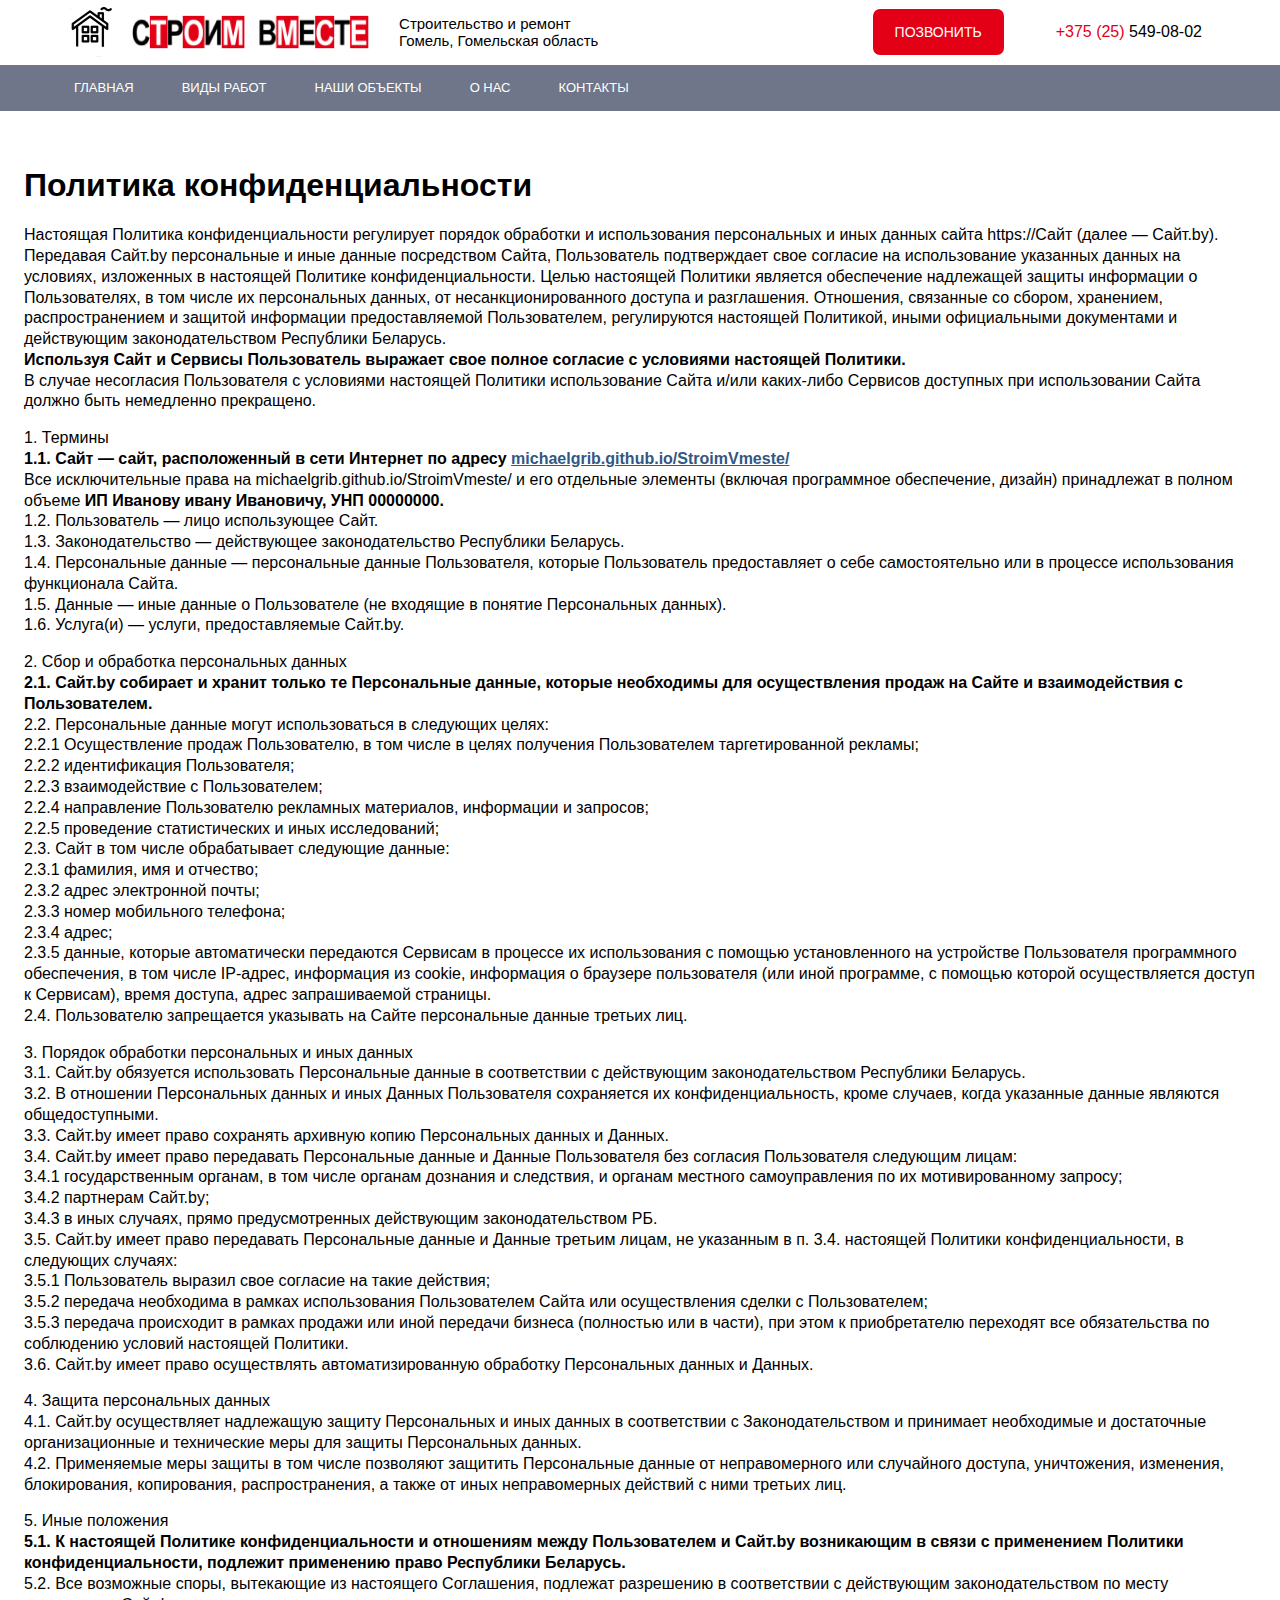
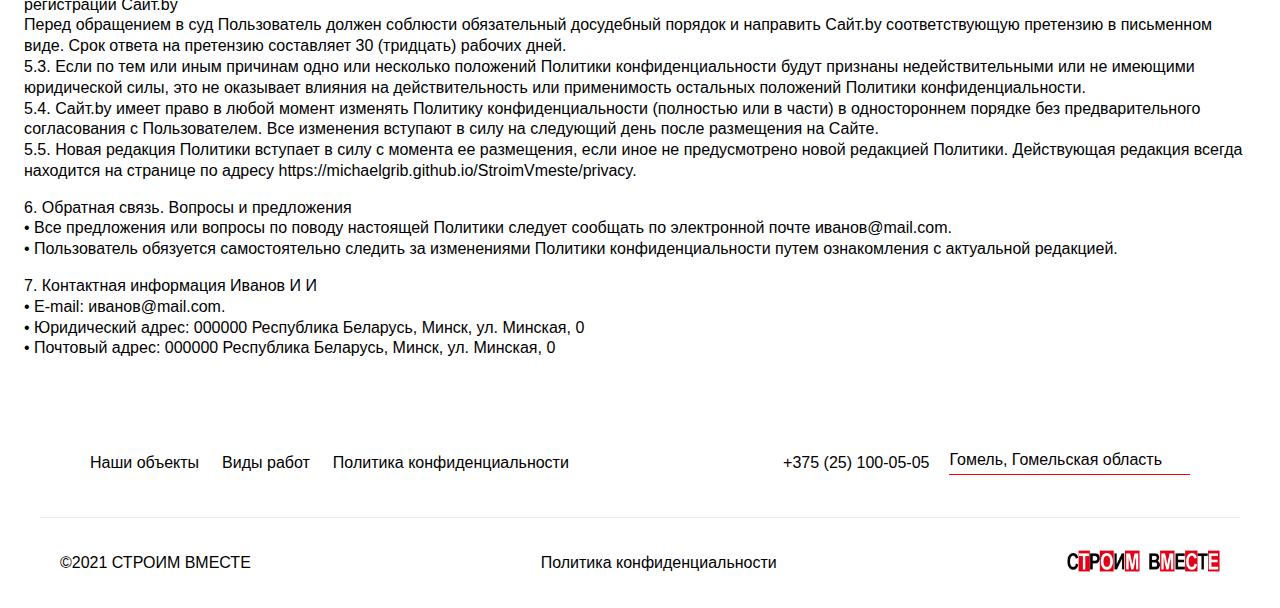
<file: privacy.html>
<!DOCTYPE html>
<html lang="ru">
    <head>
        <meta charset="UTF-8">
        <meta http-equiv="X-UA-Compatible" content="IE=edge">
        <meta name="viewport" content="width=device-width, initial-scale=1.0">
        <title>Отделочные работы</title>
        <link rel="shortcut icon" href="favicon.png" type="image/x-icon">
        <link rel="stylesheet" href="normalize.css">
        <link rel="stylesheet" href="./modules/glide.core.min.css">
        <link rel="stylesheet" href="./modules/splide.min.css">
        <link rel="stylesheet" href="./style.css">
    </head>
    <body>
        <div class="mnav__container" id="mobilemenu" style="display: none;">
            <img src="./images/cross.svg" class="mnav__exit" id="exit_mobile" />
            <div class="mnav__list">
                <a href="./index.html" class="mnav__link">Главная</a>
                <a href="./service.html" class="mnav__link">Виды работ</a>
                <a href="./objects.html" class="mnav__link">Наши объекты </a>
                <a href="./index.html#service" class="mnav__link">О нас</a>
                <a href="./index.html#contacts" class="mnav__link">Контакты</a>
            </div>
        </div>
        <div class="tnav__back">
            <div class="tnav__container">
                <div class="tnav__mobile" id="open_mobile"></div>
                <div class="tnav__left">
                    <img class="tnav__iconlogo" src="./images/iconlogo.svg" alt="" srcset="">
                    <img src="./images/textlogo.png" alt="" class="tnav__textlogo">
                    <p class="tnav__desription">Строительство и ремонт<br/>Гомель, Гомельская область</p>
                </div>
                <div class="tnav__right">
                    <a href="tel:+375 (25) 918-08-64" class="tnav__btn">Позвонить</a>
                    <img src="./images/call.png" alt="" class="tnav__callicon">
                    <a class="tnav__tel" href="" ><span class="tnav__telcode">+375 (25) </span>549-08-02</a>
                </div>
                
            </div>
        </div>
        <div class="bnav__back">
            <div class="bnav__container">
                <a href="./index.html" class="bnav__link">Главная</a>
                <a href="./service.html" class="bnav__link">Виды работ</a>
                <a href="./objects.html" class="bnav__link">Наши объекты</a>
                <a href="./index.html#service" class="bnav__link">О нас</a>
                <a href="./index.html#contacts" class="bnav__link">Контакты</a>
            </div>
        </div>

                <!-- sections -->
                    <div class="privacy__container">

                        <h1>Политика конфиденциальности</h1>
                        <p>
                            Настоящая Политика конфиденциальности регулирует порядок обработки и использования персональных и иных данных сайта https://Сайт (далее — Сайт.by).
                            
                            Передавая Сайт.by персональные и иные данные посредством Сайта, Пользователь подтверждает свое согласие на использование указанных данных на условиях, изложенных в настоящей Политике конфиденциальности.
                            
                            Целью настоящей Политики является обеспечение надлежащей защиты информации о Пользователях, в том числе их персональных данных, от несанкционированного доступа и разглашения.
                            
                            Отношения, связанные со сбором, хранением, распространением и защитой информации предоставляемой Пользователем, регулируются настоящей Политикой, иными официальными документами и действующим законодательством Республики Беларусь.
                            
                            <br/><b>Используя Сайт и Сервисы Пользователь выражает свое полное согласие с условиями настоящей Политики.</b> <br/>
                            
                            В случае несогласия Пользователя с условиями настоящей Политики использование Сайта и/или каких-либо Сервисов доступных при использовании Сайта должно быть немедленно прекращено.
                        </p>
                            
                        <p>
                            1. Термины<br/>
                            
                        <b>1.1. Сайт — сайт, расположенный в сети Интернет по адресу <a href="https://michaelgrib.github.io/StroimVmeste/">michaelgrib.github.io/StroimVmeste/</a></b> <br/>
                            
                        Все исключительные права на michaelgrib.github.io/StroimVmeste/ и его отдельные элементы
                            
                        (включая программное обеспечение, дизайн) принадлежат в полном объеме <b>ИП Иванову ивану Ивановичу, УНП 00000000.</b> <br>
                            
                        1.2. Пользователь — лицо использующее Сайт. <br>
                            
                        1.3. Законодательство — действующее законодательство Республики Беларусь. <br>
                            
                        1.4. Персональные данные — персональные данные Пользователя, которые Пользователь предоставляет о себе самостоятельно или в процессе использования функционала Сайта. <br>
                            
                        1.5. Данные — иные данные о Пользователе (не входящие в понятие Персональных данных). <br>
                            
                        1.6. Услуга(и) — услуги, предоставляемые Сайт.by. <br>
                        </p>
                            
                        <p>
                        2. Сбор и обработка персональных данных <br>
                            
                        <b>2.1. Сайт.by собирает и хранит только те Персональные данные, которые необходимы для осуществления продаж на Сайте и взаимодействия с Пользователем.</b> <br>
                            
                        2.2. Персональные данные могут использоваться в следующих целях: <br>
                            
                        2.2.1 Осуществление продаж Пользователю, в том числе в целях получения Пользователем таргетированной рекламы; <br>
                            
                        2.2.2 идентификация Пользователя; <br>
                            
                        2.2.3 взаимодействие с Пользователем; <br>
                            
                        2.2.4 направление Пользователю рекламных материалов, информации и запросов; <br>
                            
                        2.2.5 проведение статистических и иных исследований; <br>
                            
                        2.3. Сайт в том числе обрабатывает следующие данные: <br>
                            
                        2.3.1 фамилия, имя и отчество; <br>
                            
                        2.3.2 адрес электронной почты; <br>
                            
                        2.3.3 номер мобильного телефона; <br>
                            
                        2.3.4 адрес; <br>
                            
                        2.3.5 данные, которые автоматически передаются Сервисам в процессе их использования с помощью установленного на устройстве Пользователя программного обеспечения, в том числе IP-адрес, информация из cookie, информация о браузере пользователя (или иной программе, с помощью которой осуществляется доступ к Сервисам), время доступа, адрес запрашиваемой страницы. <br>
                            
                        2.4. Пользователю запрещается указывать на Сайте персональные данные третьих лиц. <br>
                        </p>
                            
                        <p>
                            3. Порядок обработки персональных и иных данных <br>
                            
                        3.1. Сайт.by обязуется использовать Персональные данные в соответствии с действующим законодательством Республики Беларусь. <br>
                            
                        3.2. В отношении Персональных данных и иных Данных Пользователя сохраняется их конфиденциальность, кроме случаев, когда указанные данные являются общедоступными. <br>
                            
                        3.3. Сайт.by имеет право сохранять архивную копию Персональных данных и Данных. <br>
                            
                        3.4. Сайт.by имеет право передавать Персональные данные и Данные Пользователя без согласия Пользователя следующим лицам: <br>
                            
                        3.4.1 государственным органам, в том числе органам дознания и следствия, и органам местного самоуправления по их мотивированному запросу; <br>
                            
                        3.4.2 партнерам Сайт.by; <br>
                            
                        3.4.3 в иных случаях, прямо предусмотренных действующим законодательством РБ. <br>
                            
                        3.5. Сайт.by имеет право передавать Персональные данные и Данные третьим лицам, не указанным в п. 3.4. настоящей Политики конфиденциальности, в следующих случаях: <br>
                            
                        3.5.1 Пользователь выразил свое согласие на такие действия; <br>
                            
                        3.5.2 передача необходима в рамках использования Пользователем Сайта или осуществления сделки с Пользователем; <br>
                            
                        3.5.3 передача происходит в рамках продажи или иной передачи бизнеса (полностью или в части), при этом к приобретателю переходят все обязательства по соблюдению условий настоящей Политики. <br>
                            
                        3.6. Сайт.by имеет право осуществлять автоматизированную обработку Персональных данных и Данных. <br>
                            
                        </p>
                            
                        <p>
                            4. Защита персональных данных <br>
                            
                        4.1. Сайт.by осуществляет надлежащую защиту Персональных и иных данных в соответствии с Законодательством и принимает необходимые и достаточные организационные и технические меры для защиты Персональных данных. <br>
                            
                        4.2. Применяемые меры защиты в том числе позволяют защитить Персональные данные от неправомерного или случайного доступа, уничтожения, изменения, блокирования, копирования, распространения, а также от иных неправомерных действий с ними третьих лиц. <br>
                        </p>

                        <p>
                            5. Иные положения <br>
                            
                        <b>5.1. К настоящей Политике конфиденциальности и отношениям между Пользователем и Сайт.by возникающим в связи с применением Политики конфиденциальности, подлежит применению право Республики Беларусь.</b> <br>
                            
                        5.2. Все возможные споры, вытекающие из настоящего Соглашения, подлежат разрешению в соответствии с действующим законодательством по месту регистрации Сайт.by <br>
                            
                        Перед обращением в суд Пользователь должен соблюсти обязательный досудебный порядок и направить Сайт.by соответствующую претензию в письменном виде. Срок ответа на претензию составляет 30 (тридцать) рабочих дней. <br>
                            
                        5.3. Если по тем или иным причинам одно или несколько положений Политики конфиденциальности будут признаны недействительными или не имеющими юридической силы, это не оказывает влияния на действительность или применимость остальных положений Политики конфиденциальности. <br>
                            
                        5.4. Сайт.by имеет право в любой момент изменять Политику конфиденциальности (полностью или в части) в одностороннем порядке без предварительного согласования с Пользователем. Все изменения вступают в силу на следующий день после размещения на Сайте. <br>
                            
                        5.5. Новая редакция Политики вступает в силу с момента ее размещения, если иное не предусмотрено новой редакцией Политики. Действующая редакция всегда находится на странице по адресу https://michaelgrib.github.io/StroimVmeste/privacy. <br>
                        </p>
                            
                        <p>
                            6. Обратная связь. Вопросы и предложения <br>
                            
                            •  Все предложения или вопросы по поводу настоящей Политики следует сообщать по электронной почте иванов@mail.com. <br>
                            
                            •  Пользователь обязуется самостоятельно следить за изменениями Политики конфиденциальности путем ознакомления с актуальной редакцией. <br>
                        </p>
                            
                        <p>
                            7. Контактная информация Иванов И И <br>
                            
                            •  E-mail: иванов@mail.com. <br>
                            
                            •  Юридический адрес: 000000 Республика Беларусь, Минск, ул. Минская, 0 <br>
                            
                            •  Почтовый адрес: 000000 Республика Беларусь, Минск, ул. Минская, 0 <br>
                        </p>

                    </div>
                <!-- sections -->

        <div class="tfooter__container">
            <div class="tfooter__left">
                <a href="./objects.html" class="tfooter__a">Наши объекты</a>
                <a href="./service.html" class="tfooter__a">Виды работ</a>
                <a href="./privacy.html" class="tfooter__a">Политика конфиденциальности</a>
            </div>
            <div class="tfooter__right">
                <p class="tfooter__tel">+375 (25) 100-05-05</p>
                <p class="tfooter__address">Гомель, Гомельская область</p>
            </div>
        </div>
        <div class="bfooter__container">
            <p class="bfooter__copy">©2021 СТРОИМ ВМЕСТЕ</p>
            <a href="./privacy.html" class="bfooter__link">Политика конфиденциальности</a>
            <a href="./index.html" class="bfoooter__totop"><img src="./images/textlogo.png" alt="" class="bfooter__img"></a>
        </div>
        <script src="./modules/splide.min.js"></script>
        <script src="./modules/glide.min.js"></script>
        <script src="./main.js"></script>
        <script src="./script.js"></script>
    </body>
</html>
</file>
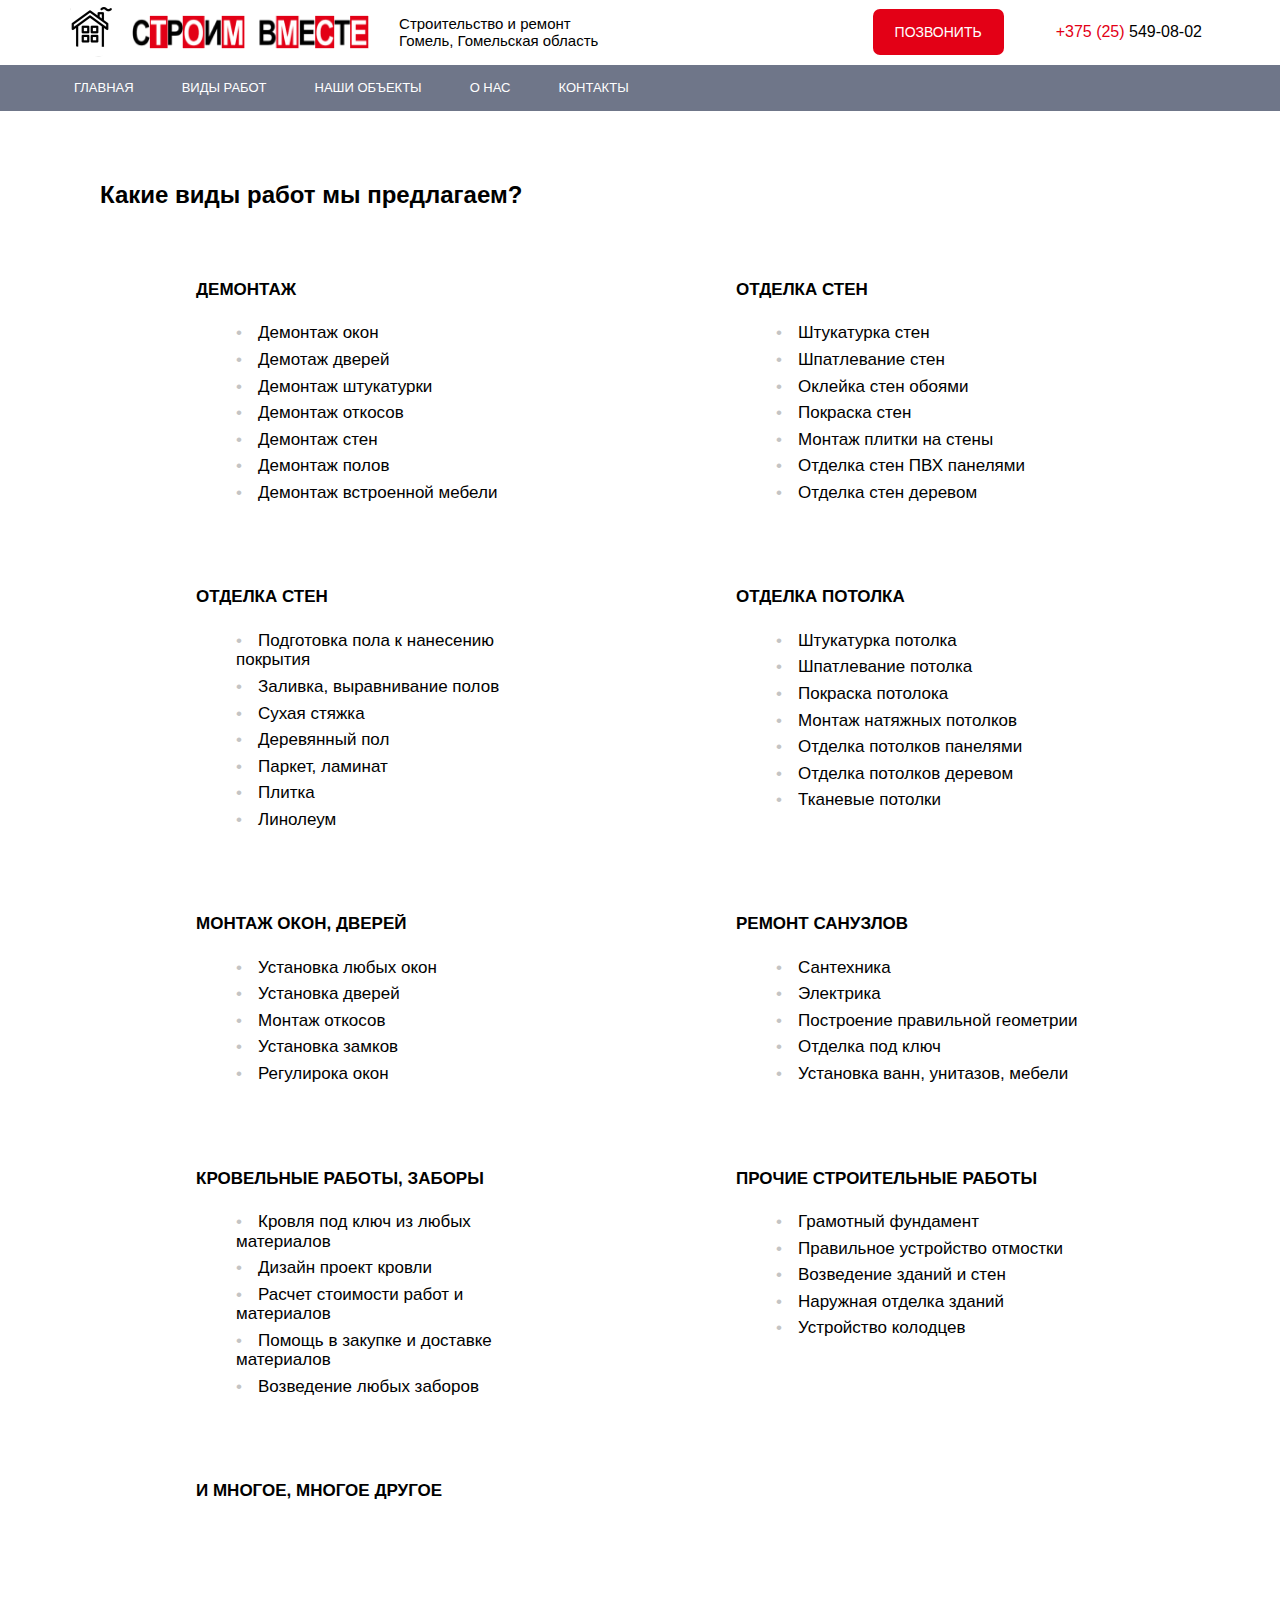
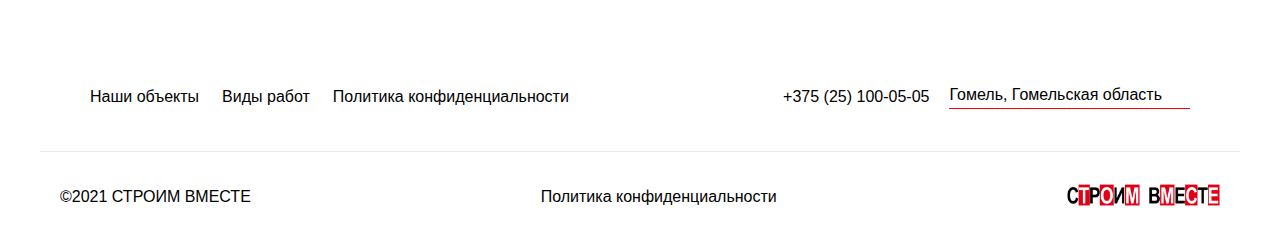
<file: service.html>
<!DOCTYPE html>
<html lang="ru">
    <head>
        <meta charset="UTF-8">
        <meta http-equiv="X-UA-Compatible" content="IE=edge">
        <meta name="viewport" content="width=device-width, initial-scale=1.0">
        <title>Отделочные работы</title>
        <link rel="shortcut icon" href="favicon.png" type="image/x-icon">
        <link rel="stylesheet" href="normalize.css">
        <link rel="stylesheet" href="./modules/glide.core.min.css">
        <link rel="stylesheet" href="./modules/splide.min.css">
        <link rel="stylesheet" href="./style.css">
    </head>
    <body>
        <div class="mnav__container" id="mobilemenu" style="display: none;">
            <img src="./images/cross.svg" class="mnav__exit" id="exit_mobile" />
            <div class="mnav__list">
                <a href="./index.html" class="mnav__link">Главная</a>
                <a href="./service.html" class="mnav__link">Виды работ</a>
                <a href="./objects.html" class="mnav__link">Наши объекты </a>
                <a href="./index.html#service" class="mnav__link">О нас</a>
                <a href="./index.html#contacts" class="mnav__link">Контакты</a>
            </div>
        </div>
        <div class="tnav__back">
            <div class="tnav__container">
                <div class="tnav__mobile" id="open_mobile"></div>
                <div class="tnav__left">
                    <img class="tnav__iconlogo" src="./images/iconlogo.svg" alt="" srcset="">
                    <img src="./images/textlogo.png" alt="" class="tnav__textlogo">
                    <p class="tnav__desription">Строительство и ремонт<br/>Гомель, Гомельская область</p>
                </div>
                <div class="tnav__right">
                    <a href="tel:+375 (25) 918-08-64" class="tnav__btn">Позвонить</a>
                    <img src="./images/call.png" alt="" class="tnav__callicon">
                    <a class="tnav__tel" href="" ><span class="tnav__telcode">+375 (25) </span>549-08-02</a>
                </div>
                
            </div>
        </div>
        <div class="bnav__back">
            <div class="bnav__container">
                <a href="./index.html" class="bnav__link">Главная</a>
                <a href="./service.html" class="bnav__link">Виды работ</a>
                <a href="./objects.html" class="bnav__link">Наши объекты</a>
                <a href="./index.html#service" class="bnav__link">О нас</a>
                <a href="./index.html#contacts" class="bnav__link">Контакты</a>
            </div>
        </div>
   
            <!-- sections -->

                <div class="service__container">
                    <h2 class="servise__h2">Какие виды работ мы предлагаем?</h2>
                    <div class="service__list">
                        <div class="service__category">
                            <h3 class="service__h3">ДЕМОНТАЖ</h3>
                            <ul class="service__ul">
                                <li class="service__li">Демонтаж окон</li>
                                <li class="service__li">Демотаж дверей</li>
                                <li class="service__li">Демонтаж штукатурки</li>
                                <li class="service__li">Демонтаж откосов</li>
                                <li class="service__li">Демонтаж стен</li>
                                <li class="service__li">Демонтаж полов</li>
                                <li class="service__li">Демонтаж встроенной мебели</li>
                            </ul>
                        </div>
                        <div class="service__category">
                            <h3 class="service__h3">ОТДЕЛКА СТЕН</h3>
                            <ul class="service__ul">
                                <li class="service__li">Штукатурка стен</li>
                                <li class="service__li">Шпатлевание стен</li>
                                <li class="service__li">Оклейка стен обоями</li>
                                <li class="service__li">Покраска стен</li>
                                <li class="service__li">Монтаж плитки на стены</li>
                                <li class="service__li">Отделка стен ПВХ панелями</li>
                                <li class="service__li">Отделка стен деревом</li>
                            </ul>
                        </div>
                        <div class="service__category">
                            <h3 class="service__h3">ОТДЕЛКА СТЕН</h3>
                            <ul class="service__ul">
                                <li class="service__li">Подготовка пола к нанесению покрытия</li>
                                <li class="service__li">Заливка, выравнивание полов</li>
                                <li class="service__li">Сухая стяжка</li>
                                <li class="service__li">Деревянный пол</li>
                                <li class="service__li">Паркет, ламинат</li>
                                <li class="service__li">Плитка</li>
                                <li class="service__li">Линолеум</li>
                            </ul>
                        </div>
                        <div class="service__category">
                            <h3 class="service__h3">ОТДЕЛКА ПОТОЛКА</h3>
                            <ul class="service__ul">
                                <li class="service__li">Штукатурка потолка</li>
                                <li class="service__li">Шпатлевание потолка</li>
                                <li class="service__li">Покраска потолока</li>
                                <li class="service__li">Монтаж натяжных потолков</li>
                                <li class="service__li">Отделка потолков панелями</li>
                                <li class="service__li">Отделка потолков деревом</li>
                                <li class="service__li">Тканевые потолки</li>
                            </ul>
                        </div>
                        <div class="service__category">
                            <h3 class="service__h3">МОНТАЖ ОКОН, ДВЕРЕЙ</h3>
                            <ul class="service__ul">
                                <li class="service__li">Установка любых окон</li>
                                <li class="service__li">Установка дверей</li>
                                <li class="service__li">Монтаж откосов</li>
                                <li class="service__li">Установка замков</li>
                                <li class="service__li">Регулирока окон</li>
                            </ul>
                        </div>
                        <div class="service__category">
                            <h3 class="service__h3">РЕМОНТ САНУЗЛОВ</h3>
                            <ul class="service__ul">
                                <li class="service__li">Сантехника</li>
                                <li class="service__li">Электрика</li>
                                <li class="service__li">Построение правильной геометрии</li>
                                <li class="service__li">Отделка под ключ</li>
                                <li class="service__li">Установка ванн, унитазов, мебели</li>
                            </ul>
                        </div>
                        <div class="service__category">
                            <h3 class="service__h3">КРОВЕЛЬНЫЕ РАБОТЫ, ЗАБОРЫ</h3>
                            <ul class="service__ul">
                                <li class="service__li">Кровля под ключ из любых материалов</li>
                                <li class="service__li">Дизайн проект кровли</li>
                                <li class="service__li">Расчет стоимости работ и материалов</li>
                                <li class="service__li">Помощь в закупке и доставке материалов</li>
                                <li class="service__li">Возведение любых заборов</li>
                            </ul>
                        </div>
                        <div class="service__category">
                            <h3 class="service__h3">ПРОЧИЕ СТРОИТЕЛЬНЫЕ РАБОТЫ</h3>
                            <ul class="service__ul">
                                <li class="service__li">Грамотный фундамент</li>
                                <li class="service__li">Правильное устройство отмостки</li>
                                <li class="service__li">Возведение зданий и стен</li>
                                <li class="service__li">Наружная отделка зданий</li>
                                <li class="service__li">Устройство колодцев</li>
                            </ul>
                        </div>
                        <div class="service__category">
                            <h3 class="service__h3">И МНОГОЕ, МНОГОЕ ДРУГОЕ</h3>
                            <ul class="service__ul">
                            </ul>
                        </div>
                    </div>
                </div>

            <!-- sections -->

        <div class="tfooter__container">
            <div class="tfooter__left">
                <a href="./objects.html" class="tfooter__a">Наши объекты</a>
                <a href="./service.html" class="tfooter__a">Виды работ</a>
                <a href="./privacy.html" class="tfooter__a">Политика конфиденциальности</a>
            </div>
            <div class="tfooter__right">
                <p class="tfooter__tel">+375 (25) 100-05-05</p>
                <p class="tfooter__address">Гомель, Гомельская область</p>
            </div>
        </div>
        <div class="bfooter__container">
            <p class="bfooter__copy">©2021 СТРОИМ ВМЕСТЕ</p>
            <a href="./privacy.html" class="bfooter__link">Политика конфиденциальности</a>
            <a href="./index.html" class="bfoooter__totop"><img src="./images/textlogo.png" alt="" class="bfooter__img"></a>
        </div>
        <script src="./modules/splide.min.js"></script>
        <script src="./modules/glide.min.js"></script>
        <script src="./main.js"></script>
        <script src="./script.js"></script>
    </body>
</html>
</file>
<file: style.css>
@font-face {
    font-family: 'Intro';
        src: url('./fonts/Intro-Regular.woff') format('woff');
}
@import url('https://fonts.googleapis.com/css2?family=Roboto:wght@100;300;400;500;700;900&display=swap');
:root {
    --white: #ffffff;
    --black: #000000;
    --transparent: #00000000;
    --gray__dark_transparent: #333333fa;
    --gray__dark: #333333;
    --gray: #6F7689;
    --gray__light: hsl(224, 10%, 59%);
    --red: #E30016;
    --red__dark: #DE1D1D;
    --ea: #EAEAEA;
    --f5: #F5F5F5;
    --f6: #F6F6F6;
    --maxwidth: 1200px;

/*     
    desktop: 1200px;
    
    tablet: 900px;
    
    phone: 500px; 
*/
}
html {
    scroll-behavior: smooth;
}
html * {
    box-sizing: border-box;
    font-family: 'Roboto', sans-serif;
}
/* desktop */
@media (min-width: 900px) {
    .tnav__tel {
        text-decoration: none;
        color: black;
        font-size: 16px;
    }
    .tnav__telcode {
        color: var(--red);
    }
    .tnav__container, .bnav__container {
        display: flex;
        align-items: center;
    }
    .tnav__container {
        font-weight: 400;
        padding-left: 30px;
        padding-right: 38px;
        justify-content: space-between;
    }
    .bnav__container {
        padding-left: 34px;
        justify-content: flex-start;
    }
    .tnav__callicon {
        padding-right: 14px;
        width: 20px;
        height: auto;
        padding-left: 38px;
    }
    .tnav__tel {
        pointer-events: none;
    }
    .tnav__btn {
        text-decoration: none;
        font-size: 14px;
        text-transform: uppercase;
        line-height: 30px;
        padding: 6px 20px;
        color: var(--white);
        border: 2px solid var(--transparent);
        border-radius: 7px;
        background-color: var(--red);
        transition: 400ms ease;
    }
    .tnav__btn:hover {
        color: black;
        border-color: var(--red);
        background-color: var(--transparent);
    }
    .tnav__desription {
        display: inline;
        text-align: left;
        font-size: 15px;
    }
    .tnav__textlogo {
        width: auto;
        height: 34px;
        padding-right: 30px;
    }
    .tnav__iconlogo {
        padding-right: 20px;
    }
    .tnav__mobile { display: none; }
}
/* tablet */
@media (max-width: 899px) and (min-width: 500px) {
    .bnav__back { display: none; }
    .tnav__btn { display: none; }
    .tnav__desription { display: none; }
    .tnav__callicon { display: none; }
    .tnav__tel {
        text-decoration: none;
        color: black;
        font-size: 16px;
    }
    .tnav__telcode {
        color: var(--red);
    }
    .tnav__mobile {
        margin-right: 14px;
        z-index: 920;
        width: 25px;
        height: 25px;
        -webkit-mask-repeat: no-repeat;
        -moz-mask-repeat: no-repeat;
        mask-repeat: no-repeat;
        background-color: var(--black);
        -moz-mask-size: 25px;
        -webkit-mask-size: 25px;
        mask-size: 25px;
        -moz-mask-image: url("data:image/svg+xml;charset=UTF-8,%3csvg width='25' height='20' viewBox='0 0 25 20' fill='none' xmlns='http://www.w3.org/2000/svg'%3e%3crect width='25' height='3.14136' fill='black' fill-opacity='0.85'/%3e%3crect y='8.14136' width='25' height='3.14136' fill='black' fill-opacity='0.85'/%3e%3crect y='16.2827' width='25' height='3.14136' fill='black' fill-opacity='0.85'/%3e%3c/svg%3e ");
        -webkit-mask-image: url("data:image/svg+xml;charset=UTF-8,%3csvg width='25' height='20' viewBox='0 0 25 20' fill='none' xmlns='http://www.w3.org/2000/svg'%3e%3crect width='25' height='3.14136' fill='black' fill-opacity='0.85'/%3e%3crect y='8.14136' width='25' height='3.14136' fill='black' fill-opacity='0.85'/%3e%3crect y='16.2827' width='25' height='3.14136' fill='black' fill-opacity='0.85'/%3e%3c/svg%3e ");
        mask-image: url("data:image/svg+xml;charset=UTF-8,%3csvg width='25' height='20' viewBox='0 0 25 20' fill='none' xmlns='http://www.w3.org/2000/svg'%3e%3crect width='25' height='3.14136' fill='black' fill-opacity='0.85'/%3e%3crect y='8.14136' width='25' height='3.14136' fill='black' fill-opacity='0.85'/%3e%3crect y='16.2827' width='25' height='3.14136' fill='black' fill-opacity='0.85'/%3e%3c/svg%3e ");
    }
    .tnav__container {
        font-weight: 400;
        padding: 15px 30px;
        display: flex;
        justify-content: space-between;
        align-items: center;
    }
    .tnav__iconlogo {
        padding-right: 14px;
    }
    .tnav__textlogo {
        width: auto;
        height: 34px;
    }
}
/* phone */
@media (max-width: 499px) {
    .bnav__back { display: none; }
    .tnav__btn { display: none; }
    .tnav__desription { display: none; }
    .tnav__callicon {
        padding-right: 14px;
        width: 20px;
        height: auto;
        padding-left: 38px;
    }
    .tnav__tel { display: none; }
    .tnav__mobile {
        margin-right: 14px;
        z-index: 920;
        width: 25px;
        height: 25px;
        -webkit-mask-repeat: no-repeat;
        -moz-mask-repeat: no-repeat;
        mask-repeat: no-repeat;
        background-color: var(--black);
        -moz-mask-size: 25px;
        -webkit-mask-size: 25px;
        mask-size: 25px;
        -moz-mask-image: url("data:image/svg+xml;charset=UTF-8,%3csvg width='25' height='20' viewBox='0 0 25 20' fill='none' xmlns='http://www.w3.org/2000/svg'%3e%3crect width='25' height='3.14136' fill='black' fill-opacity='0.85'/%3e%3crect y='8.14136' width='25' height='3.14136' fill='black' fill-opacity='0.85'/%3e%3crect y='16.2827' width='25' height='3.14136' fill='black' fill-opacity='0.85'/%3e%3c/svg%3e ");
        -webkit-mask-image: url("data:image/svg+xml;charset=UTF-8,%3csvg width='25' height='20' viewBox='0 0 25 20' fill='none' xmlns='http://www.w3.org/2000/svg'%3e%3crect width='25' height='3.14136' fill='black' fill-opacity='0.85'/%3e%3crect y='8.14136' width='25' height='3.14136' fill='black' fill-opacity='0.85'/%3e%3crect y='16.2827' width='25' height='3.14136' fill='black' fill-opacity='0.85'/%3e%3c/svg%3e ");
        mask-image: url("data:image/svg+xml;charset=UTF-8,%3csvg width='25' height='20' viewBox='0 0 25 20' fill='none' xmlns='http://www.w3.org/2000/svg'%3e%3crect width='25' height='3.14136' fill='black' fill-opacity='0.85'/%3e%3crect y='8.14136' width='25' height='3.14136' fill='black' fill-opacity='0.85'/%3e%3crect y='16.2827' width='25' height='3.14136' fill='black' fill-opacity='0.85'/%3e%3c/svg%3e ");
    }
    .tnav__container {
        font-weight: 400;
        padding: 26px 22px 23px;
        display: flex;
        justify-content: space-between;
        align-items: center;
    }
    .tnav__iconlogo { display: none; }
    .tnav__textlogo {
        width: auto;
        height: 24px;
    }
}


.tnav__back {
    background-color: var(--white);
}
.tnav__left {
    display: flex;
    align-items: center;
    justify-content: flex-start;
}
.tnav__right {
    display: flex;
    align-items: center;
    justify-content: flex-end;
}


.tnav__container,
.bnav__container {
    margin-left: auto;
    margin-right: auto;
    max-width: var(--maxwidth);
}



.bnav__back {
    background-color: var(--gray);
}
.bnav__link {
    color: var(--white);
    text-transform: uppercase;
    text-decoration: none;
    padding: 16px 48px 16px 0px;
    font-size: 13px;
}

.banner__container {
    margin: 0px auto;
    max-width: var(--maxwidth);
}
.banner__container .splide__list {
    margin: 0;
}
.banner__item {
    height: 700px;
    width: 100%;
    margin: 0;
    margin-top: 0;
    position: relative;
    object-fit: cover;
}
.banner__h1 {
    font-family: 'Intro', sans-serif;
    font-weight: 400;
    width: 455px;
    height: auto;
    font-size: 54px;
    position: absolute;
    text-transform: uppercase;
    color: var(--white);
    top: 0; left: 0;
    margin: 136px 0px 0px 20px;

}
.splide__pagination__page {

    margin: 3px 16px;
}
.splide__slide.banner__item.is-active > .banner__h1 {
    animation: h1appear 2000ms ease;
}
@keyframes h1appear {
    0% {
           padding-left: 40px; 
           color: var(--transparent);
    }
    100% {
            padding-left: 0px; 
            color: var(--white);
    }
}
/* 
====================================================================
Service
====================================================================
*/
.service__h2 {
    margin-top: 76px;
    font-size: 26px;
    text-align: center;
}
.service__container {
    max-width: var(--maxwidth);
    margin: 0 auto;
    padding-bottom: 133px;
}
.service__grid {
    padding: 34px 30px 50px;
    display: grid;
    column-gap: 19px;
    grid-template-columns: 1fr 1fr 1fr;
}
.service__item {
    margin: auto;
}
.service__img {
    user-select: none;
    pointer-events: none;
    width: 100%;
    height: auto;
}
.service__name {
    text-align: center;
}
.service__btn, .service__btn:link {
    text-align: center;
    color: var(--black);
    font-size: 26px;
    display: block;
    max-width: 440px;
    text-decoration: none;
    margin: 0px auto;
    outline: none;
    background: none;
    border: 2px solid var(--f5);
    padding: 12px 15px;
    transition: 400ms ease;
}
.service__btn:hover, .service__btn:active {
    border-color: var(--red);
    color: var(--black);
}
/* 
====================================================================
Plus
====================================================================
*/
@media (min-width: 900px) {
    .plus__list {
        flex-direction: row;
        flex-wrap: wrap;
    }
    .plus__item {
        width: 50%;
        margin-bottom: 92px;
    }
}
@media (max-width: 899px) and (min-width: 500px) {
    .plus__item {
        width: 100%;
        margin-bottom: 60px;
    }
    .plus__list {
        flex-wrap: nowrap;
        flex-direction: column;
        align-items: flex-start;
        padding-left: calc(50% - 300px);
    }
}
.plus__h2 {
    font-size: 26px;
    padding-top: 44px;
    margin-bottom: 84px;
    text-align: center;
}
.plus__back {
    background-color: var(--f5);
}
.plus__container {
    max-width: var(--maxwidth);
    margin: 0 auto;
}
.plus__list {
    margin: 0;
    display: flex;
    align-items: flex-start;
} 
.plus__item {
    display: flex;

}
.plus__img {
    padding-right: 76px;
    width: 60px;
    height: 60px;
    background-color: var(--red);
    -webkit-mask-size: 60px, 60px;
    mask-size: 60px, 60px;
    -webkit-mask-repeat: no-repeat;
    mask-repeat: no-repeat;
}
.plus__img_1 {
    -webkit-mask-image: url("data:image/svg+xml;charset=UTF-8,%3csvg id='Layer_3' enable-background='new 0 0 64 64' height='512' viewBox='0 0 64 64' width='512' xmlns='http://www.w3.org/2000/svg'%3e%3cg%3e%3cpath d='m44.293 28.293-11.707 11.707h-4.586v-2h-.026c1.928-1.443 3.326-3.557 3.824-6h.202c2.206 0 4-1.794 4-4 0-1.006-.385-1.915-1-2.618v-3.382c0-7.168-5.832-13-13-13s-13 5.832-13 13v3.382c-.615.703-1 1.612-1 2.618 0 2.206 1.794 4 4 4h.202c.498 2.443 1.896 4.557 3.824 6h-.026v2h-5c-5.514 0-10 4.486-10 10v12c0 .553.447 1 1 1h40c.553 0 1-.447 1-1v-12c0-4.768-3.357-8.761-7.83-9.756l10.244-10.244h17.586v-2h-18c-.266 0-.52.105-.707.293zm-27.762 13.707 3.892 4.67-3.839 1.919-2.197-6.589zm5.289 11h.361l1.6 8h-3.561zm.562-2h-.764l-1.076-2.153 1.458-.729 1.458.729zm1.195-4.33 3.892-4.67h2.144l-2.197 6.59zm8.423-16.67v-4c1.103 0 2 .897 2 2s-.897 2-2 2zm-22-2c0-1.103.897-2 2-2v4c-1.103 0-2-.897-2-2zm2-4c-.347 0-.678.058-1 .142v-2.142c0-6.065 4.935-11 11-11s11 4.935 11 11v2.142c-.322-.084-.653-.142-1-.142 0-.553-.447-1-1-1-1.565 0-3.061-.748-4-2.001l-1.2-1.6c-.377-.502-1.223-.502-1.6 0l-1.2 1.601c-.939 1.252-2.435 2-4 2h-6c-.553 0-1 .447-1 1zm2 6v-5h5c2.191 0 4.285-1.047 5.6-2.8l.4-.534.4.533c1.113 1.484 2.783 2.463 4.6 2.728v5.073c0 4.411-3.589 8-8 8s-8-3.589-8-8zm8 10c1.422 0 2.774-.303 4-.841v1.479l-4 4.8-4-4.8v-1.479c1.226.538 2.578.841 4 .841zm-19 10c0-4.411 3.589-8 8-8h1.28l2.772 8.316c.091.274.298.496.565.607.123.052.253.077.383.077.153 0 .307-.035.447-.105l2.305-1.153 1.199 2.399-1.771 8.859h-9.18v-6h-2v6h-4zm38 0v11h-4v-6h-2v6h-9.18l-1.772-8.859 1.199-2.399 2.305 1.153c.141.07.295.105.448.105.13 0 .26-.025.383-.076.268-.111.475-.333.565-.607l2.772-8.317h1.28c4.411 0 8 3.589 8 8z'/%3e%3cpath d='m61 24v-14c0-.553-.447-1-1-1h-4c-.553 0-1 .447-1 1v14h-2v-8c0-.553-.447-1-1-1h-4c-.553 0-1 .447-1 1v8h-2v-5c0-.553-.447-1-1-1h-4c-.553 0-1 .447-1 1v5h-2v2h26v-2zm-4-13h2v13h-2zm-8 6h2v7h-2zm-8 3h2v4h-2z'/%3e%3cpath d='m46.414 7h5.586c.266 0 .52-.105.707-.293l2.293-2.293v2.586h2v-5c0-.553-.447-1-1-1h-5v2h2.586l-2 2h-5.586c-.266 0-.52.105-.707.293l-6 6 1.414 1.414z'/%3e%3c/g%3e%3c/svg%3e");
    mask-image: url("data:image/svg+xml;charset=UTF-8,%3csvg id='Layer_3' enable-background='new 0 0 64 64' height='512' viewBox='0 0 64 64' width='512' xmlns='http://www.w3.org/2000/svg'%3e%3cg%3e%3cpath d='m44.293 28.293-11.707 11.707h-4.586v-2h-.026c1.928-1.443 3.326-3.557 3.824-6h.202c2.206 0 4-1.794 4-4 0-1.006-.385-1.915-1-2.618v-3.382c0-7.168-5.832-13-13-13s-13 5.832-13 13v3.382c-.615.703-1 1.612-1 2.618 0 2.206 1.794 4 4 4h.202c.498 2.443 1.896 4.557 3.824 6h-.026v2h-5c-5.514 0-10 4.486-10 10v12c0 .553.447 1 1 1h40c.553 0 1-.447 1-1v-12c0-4.768-3.357-8.761-7.83-9.756l10.244-10.244h17.586v-2h-18c-.266 0-.52.105-.707.293zm-27.762 13.707 3.892 4.67-3.839 1.919-2.197-6.589zm5.289 11h.361l1.6 8h-3.561zm.562-2h-.764l-1.076-2.153 1.458-.729 1.458.729zm1.195-4.33 3.892-4.67h2.144l-2.197 6.59zm8.423-16.67v-4c1.103 0 2 .897 2 2s-.897 2-2 2zm-22-2c0-1.103.897-2 2-2v4c-1.103 0-2-.897-2-2zm2-4c-.347 0-.678.058-1 .142v-2.142c0-6.065 4.935-11 11-11s11 4.935 11 11v2.142c-.322-.084-.653-.142-1-.142 0-.553-.447-1-1-1-1.565 0-3.061-.748-4-2.001l-1.2-1.6c-.377-.502-1.223-.502-1.6 0l-1.2 1.601c-.939 1.252-2.435 2-4 2h-6c-.553 0-1 .447-1 1zm2 6v-5h5c2.191 0 4.285-1.047 5.6-2.8l.4-.534.4.533c1.113 1.484 2.783 2.463 4.6 2.728v5.073c0 4.411-3.589 8-8 8s-8-3.589-8-8zm8 10c1.422 0 2.774-.303 4-.841v1.479l-4 4.8-4-4.8v-1.479c1.226.538 2.578.841 4 .841zm-19 10c0-4.411 3.589-8 8-8h1.28l2.772 8.316c.091.274.298.496.565.607.123.052.253.077.383.077.153 0 .307-.035.447-.105l2.305-1.153 1.199 2.399-1.771 8.859h-9.18v-6h-2v6h-4zm38 0v11h-4v-6h-2v6h-9.18l-1.772-8.859 1.199-2.399 2.305 1.153c.141.07.295.105.448.105.13 0 .26-.025.383-.076.268-.111.475-.333.565-.607l2.772-8.317h1.28c4.411 0 8 3.589 8 8z'/%3e%3cpath d='m61 24v-14c0-.553-.447-1-1-1h-4c-.553 0-1 .447-1 1v14h-2v-8c0-.553-.447-1-1-1h-4c-.553 0-1 .447-1 1v8h-2v-5c0-.553-.447-1-1-1h-4c-.553 0-1 .447-1 1v5h-2v2h26v-2zm-4-13h2v13h-2zm-8 6h2v7h-2zm-8 3h2v4h-2z'/%3e%3cpath d='m46.414 7h5.586c.266 0 .52-.105.707-.293l2.293-2.293v2.586h2v-5c0-.553-.447-1-1-1h-5v2h2.586l-2 2h-5.586c-.266 0-.52.105-.707.293l-6 6 1.414 1.414z'/%3e%3c/g%3e%3c/svg%3e");
}
.plus__img_2 {
    -webkit-mask-image: url("data:image/svg+xml;charset=UTF-8,%3csvg id='Capa_1' enable-background='new 0 0 510.967 510.967' height='512' viewBox='0 0 510.967 510.967' width='512' xmlns='http://www.w3.org/2000/svg'%3e%3cg%3e%3cpath d='m414.47 274.61-41.024 41.025c-.536-.649-1.104-1.28-1.711-1.887l-52.982-52.982c-2.93-2.929-7.678-2.929-10.607 0s-2.929 7.678 0 10.606l52.982 52.982c4.555 4.554 4.555 11.965.001 16.519-4.557 4.554-11.967 4.555-16.52 0l-29.441-29.441c-2.93-2.929-7.678-2.929-10.607 0s-2.929 7.678 0 10.606l29.441 29.441c.001.001.003.002.004.004 2.204 2.206 3.418 5.137 3.418 8.256 0 3.12-1.215 6.053-3.422 8.26-2.206 2.206-5.139 3.421-8.259 3.421s-6.053-1.215-8.259-3.421l-29.441-29.441c-2.93-2.929-7.678-2.929-10.607 0s-2.929 7.678 0 10.606l29.441 29.441c4.555 4.554 4.555 11.965.001 16.519-2.207 2.207-5.141 3.422-8.261 3.422s-6.053-1.215-8.259-3.421l-29.441-29.441c-2.93-2.929-7.678-2.929-10.607 0s-2.929 7.678 0 10.606l29.441 29.441c4.555 4.554 4.555 11.965 0 16.519-2.206 2.206-5.139 3.421-8.259 3.421s-6.053-1.215-8.259-3.421l-19.073-19.073c6.077-10.127 4.759-23.486-3.962-32.206l-.452-.452c-5.81-5.81-13.681-8.333-21.283-7.574-.427-6.362-3.102-12.286-7.654-16.838-3.521-3.521-7.799-5.835-12.315-6.943 1.151-2.987 1.76-6.19 1.76-9.487 0-7.042-2.742-13.662-7.721-18.641s-11.599-7.721-18.641-7.721c-4.013 0-7.887.893-11.4 2.581-1.182-4.198-3.415-8.159-6.712-11.456-10.277-10.278-27.002-10.277-37.281 0l-3.093 3.093-2.255-2.255c-3.627-3.627-5.624-8.448-5.624-13.577v-19.56c0-1.989-.79-3.897-2.196-5.303l-32.018-32.018 9.003-9.004c2.929-2.929 2.929-7.678-.001-10.606-2.928-2.93-7.677-2.929-10.606 0l-12.06 12.061c-2.274 2.274-5.976 2.275-8.25 0l-38.595-38.596c-2.929-2.929-7.677-2.929-10.607 0-2.929 2.929-2.929 7.677 0 10.606l38.596 38.596c4.062 4.061 9.396 6.091 14.73 6.091 1.708 0 3.411-.232 5.077-.648l31.927 31.926v16.454c0 9.135 3.558 17.723 10.017 24.183l2.256 2.256-2.51 2.51c-4.979 4.979-7.722 11.599-7.722 18.641s2.742 13.662 7.721 18.64c5.14 5.139 11.891 7.709 18.642 7.709.107 0 .214-.006.321-.008-.001.111-.008.221-.008.333 0 7.042 2.742 13.662 7.721 18.64 4.979 4.979 11.6 7.721 18.641 7.721.111 0 .222-.007.333-.008-.083 6.857 2.48 13.741 7.7 18.961 5.14 5.139 11.891 7.709 18.642 7.709.111 0 .222-.007.332-.008-.086 6.861 2.477 13.75 7.701 18.974l.452.452c4.979 4.979 11.599 7.721 18.64 7.721 7.042 0 13.662-2.742 18.641-7.721l14.065-14.064 18.516 18.516c5.039 5.04 11.739 7.815 18.866 7.815s13.827-2.775 18.866-7.815c5.317-5.317 7.909-12.338 7.791-19.322.156.003.311.011.468.011 7.127 0 13.827-2.775 18.867-7.815 5.32-5.32 7.912-12.347 7.791-19.334.156.003.312.011.468.011 6.831-.001 13.665-2.602 18.865-7.802 5.04-5.039 7.815-11.739 7.815-18.866 0-.157-.009-.312-.011-.468.152.003.304.011.456.011 6.832 0 13.665-2.601 18.867-7.802 5.656-5.656 8.229-13.24 7.735-20.655l45.608-45.608c2.929-2.929 2.929-7.678 0-10.606-2.932-2.931-7.68-2.931-10.61-.002zm-301.575 62.713c-2.146-2.146-3.327-4.999-3.327-8.033 0-3.035 1.182-5.888 3.328-8.034l16.209-16.209c2.216-2.215 5.125-3.323 8.035-3.323 2.909 0 5.818 1.107 8.033 3.322 4.43 4.431 4.43 11.639 0 16.068l-16.21 16.21c-4.43 4.43-11.637 4.429-16.068-.001zm34.709 30.003c-3.034 0-5.888-1.182-8.034-3.328s-3.327-4.999-3.327-8.033 1.182-5.888 3.328-8.034l16.21-16.21 10.078-10.078c2.146-2.146 4.998-3.328 8.033-3.328s5.888 1.182 8.033 3.328c2.146 2.146 3.328 5 3.328 8.034s-1.182 5.888-3.328 8.034l-26.288 26.288c-2.146 2.145-4.998 3.327-8.033 3.327zm18.64 23.346c-4.43-4.43-4.43-11.638 0-16.068l17.891-17.892c2.215-2.214 5.124-3.321 8.034-3.321 2.909 0 5.819 1.108 8.033 3.322 2.146 2.146 3.328 5 3.328 8.034 0 3.033-1.18 5.884-3.324 8.029l-17.895 17.895c-4.429 4.431-11.637 4.431-16.067.001zm43.193 27.126c-2.146 2.146-4.998 3.328-8.033 3.328-3.034 0-5.888-1.182-8.033-3.328l-.451-.451c-4.431-4.43-4.431-11.638 0-16.068l17.89-17.89c.006-.006.011-.012.016-.017l2.245-2.246c2.216-2.215 5.125-3.322 8.035-3.322 2.909 0 5.819 1.108 8.033 3.322l.451.451c4.431 4.43 4.431 11.638 0 16.068z'/%3e%3cpath d='m508.771 210.276c-2.929-2.929-7.677-2.93-10.607 0l-28.106 28.106c-.387.387-1.024.393-1.419.016l-99.362-94.913c-.205-.196-.311-.439-.314-.723s.098-.53.298-.73l58.933-58.932c2.929-2.929 2.929-7.678 0-10.606-2.929-2.929-7.677-2.929-10.607 0l-58.933 58.932c-3.074 3.075-4.739 7.162-4.689 11.509.041 3.504 1.209 6.803 3.3 9.528l-26.97 26.449-25.411-14.172c-3.321-1.853-7.086-2.832-10.889-2.832h-72.2l-5.495-5.494c-5.106-5.106-11.116-8.998-17.863-11.569l-19.987-7.615-9.236-9.236c4.776-7.999 3.748-18.525-3.133-25.405l-30.095-30.095c-2.929-2.929-7.677-2.929-10.607 0-2.929 2.929-2.929 7.678 0 10.606l30.095 30.095c2.274 2.274 2.274 5.975 0 8.25l-61.163 61.163c-2.929 2.929-2.929 7.678 0 10.606 1.465 1.464 3.385 2.197 5.304 2.197s3.839-.732 5.304-2.197l54.151-54.151 9.907 9.907c.748.748 1.646 1.329 2.634 1.706l21.486 8.186c4.636 1.767 8.774 4.425 12.314 7.891-.455.383-.902.779-1.328 1.205l-28.524 28.526c-5.661 5.66-8.778 13.187-8.778 21.192s3.117 15.531 8.777 21.192c5.849 5.849 13.5 8.816 21.185 8.816 6.716 0 13.457-2.267 19.04-6.857l21.586-17.746h22.485l25.692 25.692c1.465 1.464 3.385 2.197 5.304 2.197s3.839-.732 5.304-2.197c2.929-2.929 2.929-7.678 0-10.606l-18.561-18.561c.743-1.164 1.179-2.542 1.179-4.025 0-4.142-3.357-7.5-7.5-7.5h-36.591c-1.737 0-3.421.603-4.763 1.707l-23.661 19.452c-5.983 4.917-14.618 4.496-20.092-.978-2.828-2.828-4.385-6.587-4.385-10.585s1.557-7.758 4.385-10.585l28.525-28.526c1.067-1.068 2.487-1.656 3.997-1.656h75.307c1.251 0 2.489.322 3.582.932l28.104 15.674c4.172 2.329 9.477 1.624 12.907-1.728l29.377-28.811 80.881 77.259-11.774 11.774c-2.929 2.929-2.929 7.678.001 10.606 1.464 1.465 3.384 2.197 5.303 2.197s3.839-.732 5.304-2.197l12.113-12.113c2.816 2.087 6.177 3.14 9.544 3.14 4.116 0 8.23-1.555 11.328-4.654l28.107-28.105c2.928-2.931 2.928-7.679 0-10.608z'/%3e%3c/g%3e%3c/svg%3e");
    mask-image: url("data:image/svg+xml;charset=UTF-8,%3csvg id='Capa_1' enable-background='new 0 0 510.967 510.967' height='512' viewBox='0 0 510.967 510.967' width='512' xmlns='http://www.w3.org/2000/svg'%3e%3cg%3e%3cpath d='m414.47 274.61-41.024 41.025c-.536-.649-1.104-1.28-1.711-1.887l-52.982-52.982c-2.93-2.929-7.678-2.929-10.607 0s-2.929 7.678 0 10.606l52.982 52.982c4.555 4.554 4.555 11.965.001 16.519-4.557 4.554-11.967 4.555-16.52 0l-29.441-29.441c-2.93-2.929-7.678-2.929-10.607 0s-2.929 7.678 0 10.606l29.441 29.441c.001.001.003.002.004.004 2.204 2.206 3.418 5.137 3.418 8.256 0 3.12-1.215 6.053-3.422 8.26-2.206 2.206-5.139 3.421-8.259 3.421s-6.053-1.215-8.259-3.421l-29.441-29.441c-2.93-2.929-7.678-2.929-10.607 0s-2.929 7.678 0 10.606l29.441 29.441c4.555 4.554 4.555 11.965.001 16.519-2.207 2.207-5.141 3.422-8.261 3.422s-6.053-1.215-8.259-3.421l-29.441-29.441c-2.93-2.929-7.678-2.929-10.607 0s-2.929 7.678 0 10.606l29.441 29.441c4.555 4.554 4.555 11.965 0 16.519-2.206 2.206-5.139 3.421-8.259 3.421s-6.053-1.215-8.259-3.421l-19.073-19.073c6.077-10.127 4.759-23.486-3.962-32.206l-.452-.452c-5.81-5.81-13.681-8.333-21.283-7.574-.427-6.362-3.102-12.286-7.654-16.838-3.521-3.521-7.799-5.835-12.315-6.943 1.151-2.987 1.76-6.19 1.76-9.487 0-7.042-2.742-13.662-7.721-18.641s-11.599-7.721-18.641-7.721c-4.013 0-7.887.893-11.4 2.581-1.182-4.198-3.415-8.159-6.712-11.456-10.277-10.278-27.002-10.277-37.281 0l-3.093 3.093-2.255-2.255c-3.627-3.627-5.624-8.448-5.624-13.577v-19.56c0-1.989-.79-3.897-2.196-5.303l-32.018-32.018 9.003-9.004c2.929-2.929 2.929-7.678-.001-10.606-2.928-2.93-7.677-2.929-10.606 0l-12.06 12.061c-2.274 2.274-5.976 2.275-8.25 0l-38.595-38.596c-2.929-2.929-7.677-2.929-10.607 0-2.929 2.929-2.929 7.677 0 10.606l38.596 38.596c4.062 4.061 9.396 6.091 14.73 6.091 1.708 0 3.411-.232 5.077-.648l31.927 31.926v16.454c0 9.135 3.558 17.723 10.017 24.183l2.256 2.256-2.51 2.51c-4.979 4.979-7.722 11.599-7.722 18.641s2.742 13.662 7.721 18.64c5.14 5.139 11.891 7.709 18.642 7.709.107 0 .214-.006.321-.008-.001.111-.008.221-.008.333 0 7.042 2.742 13.662 7.721 18.64 4.979 4.979 11.6 7.721 18.641 7.721.111 0 .222-.007.333-.008-.083 6.857 2.48 13.741 7.7 18.961 5.14 5.139 11.891 7.709 18.642 7.709.111 0 .222-.007.332-.008-.086 6.861 2.477 13.75 7.701 18.974l.452.452c4.979 4.979 11.599 7.721 18.64 7.721 7.042 0 13.662-2.742 18.641-7.721l14.065-14.064 18.516 18.516c5.039 5.04 11.739 7.815 18.866 7.815s13.827-2.775 18.866-7.815c5.317-5.317 7.909-12.338 7.791-19.322.156.003.311.011.468.011 7.127 0 13.827-2.775 18.867-7.815 5.32-5.32 7.912-12.347 7.791-19.334.156.003.312.011.468.011 6.831-.001 13.665-2.602 18.865-7.802 5.04-5.039 7.815-11.739 7.815-18.866 0-.157-.009-.312-.011-.468.152.003.304.011.456.011 6.832 0 13.665-2.601 18.867-7.802 5.656-5.656 8.229-13.24 7.735-20.655l45.608-45.608c2.929-2.929 2.929-7.678 0-10.606-2.932-2.931-7.68-2.931-10.61-.002zm-301.575 62.713c-2.146-2.146-3.327-4.999-3.327-8.033 0-3.035 1.182-5.888 3.328-8.034l16.209-16.209c2.216-2.215 5.125-3.323 8.035-3.323 2.909 0 5.818 1.107 8.033 3.322 4.43 4.431 4.43 11.639 0 16.068l-16.21 16.21c-4.43 4.43-11.637 4.429-16.068-.001zm34.709 30.003c-3.034 0-5.888-1.182-8.034-3.328s-3.327-4.999-3.327-8.033 1.182-5.888 3.328-8.034l16.21-16.21 10.078-10.078c2.146-2.146 4.998-3.328 8.033-3.328s5.888 1.182 8.033 3.328c2.146 2.146 3.328 5 3.328 8.034s-1.182 5.888-3.328 8.034l-26.288 26.288c-2.146 2.145-4.998 3.327-8.033 3.327zm18.64 23.346c-4.43-4.43-4.43-11.638 0-16.068l17.891-17.892c2.215-2.214 5.124-3.321 8.034-3.321 2.909 0 5.819 1.108 8.033 3.322 2.146 2.146 3.328 5 3.328 8.034 0 3.033-1.18 5.884-3.324 8.029l-17.895 17.895c-4.429 4.431-11.637 4.431-16.067.001zm43.193 27.126c-2.146 2.146-4.998 3.328-8.033 3.328-3.034 0-5.888-1.182-8.033-3.328l-.451-.451c-4.431-4.43-4.431-11.638 0-16.068l17.89-17.89c.006-.006.011-.012.016-.017l2.245-2.246c2.216-2.215 5.125-3.322 8.035-3.322 2.909 0 5.819 1.108 8.033 3.322l.451.451c4.431 4.43 4.431 11.638 0 16.068z'/%3e%3cpath d='m508.771 210.276c-2.929-2.929-7.677-2.93-10.607 0l-28.106 28.106c-.387.387-1.024.393-1.419.016l-99.362-94.913c-.205-.196-.311-.439-.314-.723s.098-.53.298-.73l58.933-58.932c2.929-2.929 2.929-7.678 0-10.606-2.929-2.929-7.677-2.929-10.607 0l-58.933 58.932c-3.074 3.075-4.739 7.162-4.689 11.509.041 3.504 1.209 6.803 3.3 9.528l-26.97 26.449-25.411-14.172c-3.321-1.853-7.086-2.832-10.889-2.832h-72.2l-5.495-5.494c-5.106-5.106-11.116-8.998-17.863-11.569l-19.987-7.615-9.236-9.236c4.776-7.999 3.748-18.525-3.133-25.405l-30.095-30.095c-2.929-2.929-7.677-2.929-10.607 0-2.929 2.929-2.929 7.678 0 10.606l30.095 30.095c2.274 2.274 2.274 5.975 0 8.25l-61.163 61.163c-2.929 2.929-2.929 7.678 0 10.606 1.465 1.464 3.385 2.197 5.304 2.197s3.839-.732 5.304-2.197l54.151-54.151 9.907 9.907c.748.748 1.646 1.329 2.634 1.706l21.486 8.186c4.636 1.767 8.774 4.425 12.314 7.891-.455.383-.902.779-1.328 1.205l-28.524 28.526c-5.661 5.66-8.778 13.187-8.778 21.192s3.117 15.531 8.777 21.192c5.849 5.849 13.5 8.816 21.185 8.816 6.716 0 13.457-2.267 19.04-6.857l21.586-17.746h22.485l25.692 25.692c1.465 1.464 3.385 2.197 5.304 2.197s3.839-.732 5.304-2.197c2.929-2.929 2.929-7.678 0-10.606l-18.561-18.561c.743-1.164 1.179-2.542 1.179-4.025 0-4.142-3.357-7.5-7.5-7.5h-36.591c-1.737 0-3.421.603-4.763 1.707l-23.661 19.452c-5.983 4.917-14.618 4.496-20.092-.978-2.828-2.828-4.385-6.587-4.385-10.585s1.557-7.758 4.385-10.585l28.525-28.526c1.067-1.068 2.487-1.656 3.997-1.656h75.307c1.251 0 2.489.322 3.582.932l28.104 15.674c4.172 2.329 9.477 1.624 12.907-1.728l29.377-28.811 80.881 77.259-11.774 11.774c-2.929 2.929-2.929 7.678.001 10.606 1.464 1.465 3.384 2.197 5.303 2.197s3.839-.732 5.304-2.197l12.113-12.113c2.816 2.087 6.177 3.14 9.544 3.14 4.116 0 8.23-1.555 11.328-4.654l28.107-28.105c2.928-2.931 2.928-7.679 0-10.608z'/%3e%3c/g%3e%3c/svg%3e");
}
.plus__img_3 {
    -webkit-mask-image: url("data:image/svg+xml;charset=UTF-8,%3csvg id='Icons' height='512' viewBox='0 0 74 74' width='512' xmlns='http://www.w3.org/2000/svg'%3e%3cpath d='m62.731 44.78a.965.965 0 0 1 -.264-.036 1 1 0 0 1 -.7-1.228c.268-.98.487-1.928.651-2.817a1 1 0 1 1 1.967.362c-.174.945-.406 1.949-.689 2.982a1 1 0 0 1 -.965.737z'/%3e%3cpath d='m37 72a1.024 1.024 0 0 1 -.3-.044l-.39-.13a40.778 40.778 0 0 1 -27.48-38.776v-18.24a1 1 0 0 1 1.04-1c11.954.478 20.32-3.147 26.321-11.4a.989.989 0 0 1 .836-.41 1 1 0 0 1 .813.458c5.852 9.064 16.139 10.813 26.383 11.354a1 1 0 0 1 .947 1v9.14a1 1 0 1 1 -2 0v-8.197c-10.018-.605-19.98-2.511-26.21-11.047-6.174 7.818-14.534 11.375-26.13 11.133v17.209a38.768 38.768 0 0 0 26.1 36.873l.057.019c1.158-.415 2.283-.861 3.35-1.328a38 38 0 0 0 18.963-18.466 1 1 0 0 1 1.8.864 40 40 0 0 1 -19.959 19.434c-1.209.53-2.492 1.034-3.809 1.5a1 1 0 0 1 -.332.054z'/%3e%3cpath d='m64.151 34.92h-.068a1 1 0 0 1 -.931-1.064c.019-.268.018-.525.018-.793v-2.093a1 1 0 0 1 2 0v2.09c0 .313 0 .614-.022.927a1 1 0 0 1 -.997.933z'/%3e%3cpath d='m36.959 64.606a1 1 0 0 1 -.369-.07c-13.423-5.332-21.761-17.4-21.761-31.49v-12.335a1 1 0 0 1 .924-1c8.321-.637 15.026-3.377 20.5-8.374a1 1 0 0 1 1.34-.009c4.988 4.437 11.563 6.987 20.692 8.024a1 1 0 0 1 .887.994v12.714a33.413 33.413 0 0 1 -20.435 30.886q-.69.3-1.406.589a1 1 0 0 1 -.372.071zm-20.13-42.977v11.417c0 13.125 7.7 24.386 20.129 29.482.33-.135.656-.274.977-.414 12.044-5.274 19.236-16.135 19.236-29.054v-11.824c-8.71-1.1-15.184-3.605-20.233-7.828-5.482 4.755-12.077 7.451-20.109 8.221z'/%3e%3cpath d='m33.042 44.167a1 1 0 0 1 -.707-.293l-5.417-5.417a1 1 0 0 1 1.414-1.414l4.71 4.709 12.626-12.626a1 1 0 1 1 1.414 1.415l-13.333 13.333a1 1 0 0 1 -.707.293z'/%3e%3c/svg%3e");
    mask-image: url("data:image/svg+xml;charset=UTF-8,%3csvg id='Icons' height='512' viewBox='0 0 74 74' width='512' xmlns='http://www.w3.org/2000/svg'%3e%3cpath d='m62.731 44.78a.965.965 0 0 1 -.264-.036 1 1 0 0 1 -.7-1.228c.268-.98.487-1.928.651-2.817a1 1 0 1 1 1.967.362c-.174.945-.406 1.949-.689 2.982a1 1 0 0 1 -.965.737z'/%3e%3cpath d='m37 72a1.024 1.024 0 0 1 -.3-.044l-.39-.13a40.778 40.778 0 0 1 -27.48-38.776v-18.24a1 1 0 0 1 1.04-1c11.954.478 20.32-3.147 26.321-11.4a.989.989 0 0 1 .836-.41 1 1 0 0 1 .813.458c5.852 9.064 16.139 10.813 26.383 11.354a1 1 0 0 1 .947 1v9.14a1 1 0 1 1 -2 0v-8.197c-10.018-.605-19.98-2.511-26.21-11.047-6.174 7.818-14.534 11.375-26.13 11.133v17.209a38.768 38.768 0 0 0 26.1 36.873l.057.019c1.158-.415 2.283-.861 3.35-1.328a38 38 0 0 0 18.963-18.466 1 1 0 0 1 1.8.864 40 40 0 0 1 -19.959 19.434c-1.209.53-2.492 1.034-3.809 1.5a1 1 0 0 1 -.332.054z'/%3e%3cpath d='m64.151 34.92h-.068a1 1 0 0 1 -.931-1.064c.019-.268.018-.525.018-.793v-2.093a1 1 0 0 1 2 0v2.09c0 .313 0 .614-.022.927a1 1 0 0 1 -.997.933z'/%3e%3cpath d='m36.959 64.606a1 1 0 0 1 -.369-.07c-13.423-5.332-21.761-17.4-21.761-31.49v-12.335a1 1 0 0 1 .924-1c8.321-.637 15.026-3.377 20.5-8.374a1 1 0 0 1 1.34-.009c4.988 4.437 11.563 6.987 20.692 8.024a1 1 0 0 1 .887.994v12.714a33.413 33.413 0 0 1 -20.435 30.886q-.69.3-1.406.589a1 1 0 0 1 -.372.071zm-20.13-42.977v11.417c0 13.125 7.7 24.386 20.129 29.482.33-.135.656-.274.977-.414 12.044-5.274 19.236-16.135 19.236-29.054v-11.824c-8.71-1.1-15.184-3.605-20.233-7.828-5.482 4.755-12.077 7.451-20.109 8.221z'/%3e%3cpath d='m33.042 44.167a1 1 0 0 1 -.707-.293l-5.417-5.417a1 1 0 0 1 1.414-1.414l4.71 4.709 12.626-12.626a1 1 0 1 1 1.414 1.415l-13.333 13.333a1 1 0 0 1 -.707.293z'/%3e%3c/svg%3e");
}
.plus__img_4 {
    -webkit-mask-image: url("data:image/svg+xml;charset=UTF-8,%3csvg id='Capa_1' enable-background='new 0 0 512 512' height='512' viewBox='0 0 512 512' width='512' xmlns='http://www.w3.org/2000/svg'%3e%3cg%3e%3cpath d='m488.505 78.371-89.102-37.121c-9.774-4.071-20.984-4.07-30.757.001l-42.78 17.819c-3.824 1.594-5.633 5.984-4.04 9.808s5.983 5.634 9.808 4.04l42.78-17.82c6.105-2.544 13.112-2.545 19.222-.001l89.097 37.119c8.666 3.615 14.267 11.744 14.267 20.707v320.75c0 12.473-10.713 22.62-23.88 22.62h-12.16c-4.143 0-7.5 3.357-7.5 7.5s3.357 7.5 7.5 7.5h12.16c21.438 0 38.88-16.876 38.88-37.62v-320.75c0-15.036-9.222-28.598-23.495-34.552z'/%3e%3cpath d='m428.27 456.294h-126.02c5.189-5.898 8.03-13.381 8.03-21.3 0-7.903-2.861-15.146-7.595-20.762 2.985-1.523 5.749-3.516 8.189-5.955 6.092-6.093 9.446-14.194 9.446-22.813 0-8.216-3.092-15.72-8.167-21.422 2.513-1.423 4.853-3.187 6.949-5.285 6.092-6.091 9.447-14.192 9.447-22.813 0-8.192-3.073-15.677-8.119-21.374 2.555-1.434 4.935-3.22 7.069-5.349 6.088-6.102 9.44-14.201 9.44-22.808 0-17.794-14.472-32.27-32.261-32.27h-33.63v-141.22c0-8.964 5.601-17.093 14.263-20.706l13.641-5.68c3.824-1.592 5.633-5.982 4.041-9.807-1.593-3.824-5.983-5.636-9.807-4.041l-13.646 5.682c-14.271 5.953-23.492 19.516-23.492 34.552v141.221h-31.337c10.435-32.976 9.547-67.391-2.631-107.334-1.85-6.049-5.53-11.23-10.645-14.983-5.085-3.73-11.111-5.703-17.428-5.703-8.138 0-15.705 3.25-21.309 9.151-5.601 5.9-8.453 13.624-8.031 21.748 2.345 45.097-18.457 60.619-47.248 82.104-9.479 7.073-19.839 14.809-30.021 24.296v-9.83c0-4.143-3.357-7.5-7.5-7.5h-72.398c-4.143 0-7.5 3.357-7.5 7.5v212.71c0 4.143 3.357 7.5 7.5 7.5h72.4c4.143 0 7.5-3.357 7.5-7.5v-18.868c14.245 1.355 24.649 4.194 34.757 11.941 6.636 5.086 14.816 7.887 23.033 7.887h132.271c5.404 2.634 11.395 4.03 17.468 4.03h133.34c4.143 0 7.5-3.357 7.5-7.5s-3.357-7.499-7.499-7.499zm-296.988-8.824c-14.142-10.837-29.256-13.848-43.882-15.111v-87.575c0-4.143-3.357-7.5-7.5-7.5s-7.5 3.357-7.5 7.5v114.02h-57.4v-197.71h57.4v51.011c0 4.143 3.357 7.5 7.5 7.5s7.5-3.357 7.5-7.5v-27.375c12.546-13.845 25.98-23.87 38.992-33.58 28.809-21.497 56.019-41.803 53.258-94.905-.207-3.975 1.188-7.754 3.93-10.641 2.742-2.889 6.446-4.479 10.43-4.479 3.103 0 6.06.967 8.553 2.797 2.489 1.826 4.278 4.342 5.174 7.271 12.403 40.685 12.209 74.915-.611 107.724-.902 2.308-.605 4.912.792 6.959s3.715 3.271 6.193 3.271h90.569c9.518 0 17.261 7.747 17.261 17.27 0 4.605-1.797 8.942-5.048 12.201-3.27 3.262-7.606 5.059-12.213 5.059h-30.81c-4.143 0-7.5 3.357-7.5 7.5s3.357 7.5 7.5 7.5h22.42c9.517 0 17.26 7.747 17.26 17.271 0 4.613-1.794 8.948-5.054 12.207-3.258 3.259-7.593 5.053-12.206 5.053h-22.42c-4.143 0-7.5 3.357-7.5 7.5s3.357 7.5 7.5 7.5h14.189c9.518 0 17.261 7.743 17.261 17.26 0 4.612-1.795 8.948-5.053 12.207-3.266 3.266-7.602 5.063-12.208 5.063h-10.04-12.38c-4.143 0-7.5 3.357-7.5 7.5s3.357 7.5 7.5 7.5h12.38c9.518 0 17.261 7.743 17.261 17.26 0 4.612-1.797 8.952-5.047 12.21-3.046 3.039-7.858 4.978-11.459 5.042-.249.004-133.584.018-133.584.018-4.936-.005-9.876-1.707-13.908-4.798z'/%3e%3cpath d='m411.092 116.255c0-15.76-12.822-28.582-28.582-28.582s-28.582 12.822-28.582 28.582 12.822 28.582 28.582 28.582 28.582-12.822 28.582-28.582zm-42.164 0c0-7.489 6.093-13.582 13.582-13.582s13.582 6.093 13.582 13.582-6.093 13.582-13.582 13.582-13.582-6.092-13.582-13.582z'/%3e%3cpath d='m387.196 372.165h-13.451c-7.085 0-12.849-5.765-12.849-12.85 0-4.143-3.357-7.5-7.5-7.5s-7.5 3.357-7.5 7.5c0 15.097 12.076 27.417 27.074 27.83v16.598c0 4.143 3.357 7.5 7.5 7.5s7.5-3.357 7.5-7.5v-16.598c14.999-.413 27.075-12.733 27.075-27.83v-10.383c0-9.633-6.155-18.104-15.317-21.082l-33.88-11.005c-2.962-.963-4.952-3.701-4.952-6.815v-14.867c0-5.754 4.681-10.436 10.435-10.436h18.28c5.754 0 10.435 4.682 10.435 10.436 0 4.143 3.357 7.5 7.5 7.5s7.5-3.357 7.5-7.5c0-14.025-11.41-25.436-25.435-25.436h-1.641v-16.578c0-4.143-3.357-7.5-7.5-7.5s-7.5 3.357-7.5 7.5v16.578h-1.64c-14.024 0-25.435 11.41-25.435 25.436v14.867c0 9.633 6.155 18.104 15.317 21.081l33.879 11.005c2.963.963 4.953 3.702 4.953 6.816v10.383c.002 7.085-5.763 12.85-12.848 12.85z'/%3e%3c/g%3e%3c/svg%3e");
    mask-image: url("data:image/svg+xml;charset=UTF-8,%3csvg id='Capa_1' enable-background='new 0 0 512 512' height='512' viewBox='0 0 512 512' width='512' xmlns='http://www.w3.org/2000/svg'%3e%3cg%3e%3cpath d='m488.505 78.371-89.102-37.121c-9.774-4.071-20.984-4.07-30.757.001l-42.78 17.819c-3.824 1.594-5.633 5.984-4.04 9.808s5.983 5.634 9.808 4.04l42.78-17.82c6.105-2.544 13.112-2.545 19.222-.001l89.097 37.119c8.666 3.615 14.267 11.744 14.267 20.707v320.75c0 12.473-10.713 22.62-23.88 22.62h-12.16c-4.143 0-7.5 3.357-7.5 7.5s3.357 7.5 7.5 7.5h12.16c21.438 0 38.88-16.876 38.88-37.62v-320.75c0-15.036-9.222-28.598-23.495-34.552z'/%3e%3cpath d='m428.27 456.294h-126.02c5.189-5.898 8.03-13.381 8.03-21.3 0-7.903-2.861-15.146-7.595-20.762 2.985-1.523 5.749-3.516 8.189-5.955 6.092-6.093 9.446-14.194 9.446-22.813 0-8.216-3.092-15.72-8.167-21.422 2.513-1.423 4.853-3.187 6.949-5.285 6.092-6.091 9.447-14.192 9.447-22.813 0-8.192-3.073-15.677-8.119-21.374 2.555-1.434 4.935-3.22 7.069-5.349 6.088-6.102 9.44-14.201 9.44-22.808 0-17.794-14.472-32.27-32.261-32.27h-33.63v-141.22c0-8.964 5.601-17.093 14.263-20.706l13.641-5.68c3.824-1.592 5.633-5.982 4.041-9.807-1.593-3.824-5.983-5.636-9.807-4.041l-13.646 5.682c-14.271 5.953-23.492 19.516-23.492 34.552v141.221h-31.337c10.435-32.976 9.547-67.391-2.631-107.334-1.85-6.049-5.53-11.23-10.645-14.983-5.085-3.73-11.111-5.703-17.428-5.703-8.138 0-15.705 3.25-21.309 9.151-5.601 5.9-8.453 13.624-8.031 21.748 2.345 45.097-18.457 60.619-47.248 82.104-9.479 7.073-19.839 14.809-30.021 24.296v-9.83c0-4.143-3.357-7.5-7.5-7.5h-72.398c-4.143 0-7.5 3.357-7.5 7.5v212.71c0 4.143 3.357 7.5 7.5 7.5h72.4c4.143 0 7.5-3.357 7.5-7.5v-18.868c14.245 1.355 24.649 4.194 34.757 11.941 6.636 5.086 14.816 7.887 23.033 7.887h132.271c5.404 2.634 11.395 4.03 17.468 4.03h133.34c4.143 0 7.5-3.357 7.5-7.5s-3.357-7.499-7.499-7.499zm-296.988-8.824c-14.142-10.837-29.256-13.848-43.882-15.111v-87.575c0-4.143-3.357-7.5-7.5-7.5s-7.5 3.357-7.5 7.5v114.02h-57.4v-197.71h57.4v51.011c0 4.143 3.357 7.5 7.5 7.5s7.5-3.357 7.5-7.5v-27.375c12.546-13.845 25.98-23.87 38.992-33.58 28.809-21.497 56.019-41.803 53.258-94.905-.207-3.975 1.188-7.754 3.93-10.641 2.742-2.889 6.446-4.479 10.43-4.479 3.103 0 6.06.967 8.553 2.797 2.489 1.826 4.278 4.342 5.174 7.271 12.403 40.685 12.209 74.915-.611 107.724-.902 2.308-.605 4.912.792 6.959s3.715 3.271 6.193 3.271h90.569c9.518 0 17.261 7.747 17.261 17.27 0 4.605-1.797 8.942-5.048 12.201-3.27 3.262-7.606 5.059-12.213 5.059h-30.81c-4.143 0-7.5 3.357-7.5 7.5s3.357 7.5 7.5 7.5h22.42c9.517 0 17.26 7.747 17.26 17.271 0 4.613-1.794 8.948-5.054 12.207-3.258 3.259-7.593 5.053-12.206 5.053h-22.42c-4.143 0-7.5 3.357-7.5 7.5s3.357 7.5 7.5 7.5h14.189c9.518 0 17.261 7.743 17.261 17.26 0 4.612-1.795 8.948-5.053 12.207-3.266 3.266-7.602 5.063-12.208 5.063h-10.04-12.38c-4.143 0-7.5 3.357-7.5 7.5s3.357 7.5 7.5 7.5h12.38c9.518 0 17.261 7.743 17.261 17.26 0 4.612-1.797 8.952-5.047 12.21-3.046 3.039-7.858 4.978-11.459 5.042-.249.004-133.584.018-133.584.018-4.936-.005-9.876-1.707-13.908-4.798z'/%3e%3cpath d='m411.092 116.255c0-15.76-12.822-28.582-28.582-28.582s-28.582 12.822-28.582 28.582 12.822 28.582 28.582 28.582 28.582-12.822 28.582-28.582zm-42.164 0c0-7.489 6.093-13.582 13.582-13.582s13.582 6.093 13.582 13.582-6.093 13.582-13.582 13.582-13.582-6.092-13.582-13.582z'/%3e%3cpath d='m387.196 372.165h-13.451c-7.085 0-12.849-5.765-12.849-12.85 0-4.143-3.357-7.5-7.5-7.5s-7.5 3.357-7.5 7.5c0 15.097 12.076 27.417 27.074 27.83v16.598c0 4.143 3.357 7.5 7.5 7.5s7.5-3.357 7.5-7.5v-16.598c14.999-.413 27.075-12.733 27.075-27.83v-10.383c0-9.633-6.155-18.104-15.317-21.082l-33.88-11.005c-2.962-.963-4.952-3.701-4.952-6.815v-14.867c0-5.754 4.681-10.436 10.435-10.436h18.28c5.754 0 10.435 4.682 10.435 10.436 0 4.143 3.357 7.5 7.5 7.5s7.5-3.357 7.5-7.5c0-14.025-11.41-25.436-25.435-25.436h-1.641v-16.578c0-4.143-3.357-7.5-7.5-7.5s-7.5 3.357-7.5 7.5v16.578h-1.64c-14.024 0-25.435 11.41-25.435 25.436v14.867c0 9.633 6.155 18.104 15.317 21.081l33.879 11.005c2.963.963 4.953 3.702 4.953 6.816v10.383c.002 7.085-5.763 12.85-12.848 12.85z'/%3e%3c/g%3e%3c/svg%3e");
}
.plus__img_5 {
    -webkit-mask-image: url("data:image/svg+xml;charset=UTF-8,%3c?xml version='1.0' encoding='iso-8859-1'?%3e%3c!-- Generator: Adobe Illustrator 19.0.0, SVG Export Plug-In . SVG Version: 6.00 Build 0) --%3e%3csvg version='1.1' id='Capa_1' xmlns='http://www.w3.org/2000/svg' xmlns:xlink='http://www.w3.org/1999/xlink' x='0px' y='0px' viewBox='0 0 512 512' style='enable-background:new 0 0 512 512;' xml:space='preserve'%3e%3cg%3e%3cg%3e%3cpath d='M119.467,337.067c-28.237,0-51.2,22.963-51.2,51.2c0,28.237,22.963,51.2,51.2,51.2s51.2-22.963,51.2-51.2 C170.667,360.03,147.703,337.067,119.467,337.067z M119.467,422.4c-18.825,0-34.133-15.309-34.133-34.133 c0-18.825,15.309-34.133,34.133-34.133s34.133,15.309,34.133,34.133C153.6,407.091,138.291,422.4,119.467,422.4z'/%3e%3c/g%3e%3c/g%3e%3cg%3e%3cg%3e%3cpath d='M409.6,337.067c-28.237,0-51.2,22.963-51.2,51.2c0,28.237,22.963,51.2,51.2,51.2c28.237,0,51.2-22.963,51.2-51.2 C460.8,360.03,437.837,337.067,409.6,337.067z M409.6,422.4c-18.825,0-34.133-15.309-34.133-34.133 c0-18.825,15.309-34.133,34.133-34.133c18.825,0,34.133,15.309,34.133,34.133C443.733,407.091,428.425,422.4,409.6,422.4z'/%3e%3c/g%3e%3c/g%3e%3cg%3e%3cg%3e%3cpath d='M510.643,289.784l-76.8-119.467c-1.57-2.441-4.275-3.917-7.177-3.917H332.8c-4.719,0-8.533,3.823-8.533,8.533v213.333 c0,4.719,3.814,8.533,8.533,8.533h34.133v-17.067h-25.6V183.467h80.674l72.926,113.442v82.825h-42.667V396.8h51.2 c4.719,0,8.533-3.814,8.533-8.533V294.4C512,292.77,511.531,291.157,510.643,289.784z'/%3e%3c/g%3e%3c/g%3e%3cg%3e%3cg%3e%3cpath d='M375.467,277.333V217.6h68.267v-17.067h-76.8c-4.719,0-8.533,3.823-8.533,8.533v76.8c0,4.719,3.814,8.533,8.533,8.533h128 v-17.067H375.467z'/%3e%3c/g%3e%3c/g%3e%3cg%3e%3cg%3e%3cpath d='M332.8,106.667H8.533C3.823,106.667,0,110.49,0,115.2v273.067c0,4.719,3.823,8.533,8.533,8.533H76.8v-17.067H17.067v-256 h307.2v256H162.133V396.8H332.8c4.719,0,8.533-3.814,8.533-8.533V115.2C341.333,110.49,337.519,106.667,332.8,106.667z'/%3e%3c/g%3e%3c/g%3e%3cg%3e%3cg%3e%3crect x='8.533' y='345.6' width='51.2' height='17.067'/%3e%3c/g%3e%3c/g%3e%3cg%3e%3cg%3e%3crect x='179.2' y='345.6' width='145.067' height='17.067'/%3e%3c/g%3e%3c/g%3e%3cg%3e%3cg%3e%3crect x='469.333' y='345.6' width='34.133' height='17.067'/%3e%3c/g%3e%3c/g%3e%3cg%3e%3cg%3e%3crect x='34.133' y='140.8' width='298.667' height='17.067'/%3e%3c/g%3e%3c/g%3e%3cg%3e%3cg%3e%3crect x='110.933' y='379.733' width='17.067' height='17.067'/%3e%3c/g%3e%3c/g%3e%3cg%3e%3cg%3e%3crect x='401.067' y='379.733' width='17.067' height='17.067'/%3e%3c/g%3e%3c/g%3e%3cg%3e%3cg%3e%3crect x='34.133' y='72.533' width='119.467' height='17.067'/%3e%3c/g%3e%3c/g%3e%3cg%3e%3cg%3e%3crect y='72.533' width='17.067' height='17.067'/%3e%3c/g%3e%3c/g%3e%3cg%3e%3c/g%3e%3cg%3e%3c/g%3e%3cg%3e%3c/g%3e%3cg%3e%3c/g%3e%3cg%3e%3c/g%3e%3cg%3e%3c/g%3e%3cg%3e%3c/g%3e%3cg%3e%3c/g%3e%3cg%3e%3c/g%3e%3cg%3e%3c/g%3e%3cg%3e%3c/g%3e%3cg%3e%3c/g%3e%3cg%3e%3c/g%3e%3cg%3e%3c/g%3e%3cg%3e%3c/g%3e%3c/svg%3e ");
    mask-image: url("data:image/svg+xml;charset=UTF-8,%3c?xml version='1.0' encoding='iso-8859-1'?%3e%3c!-- Generator: Adobe Illustrator 19.0.0, SVG Export Plug-In . SVG Version: 6.00 Build 0) --%3e%3csvg version='1.1' id='Capa_1' xmlns='http://www.w3.org/2000/svg' xmlns:xlink='http://www.w3.org/1999/xlink' x='0px' y='0px' viewBox='0 0 512 512' style='enable-background:new 0 0 512 512;' xml:space='preserve'%3e%3cg%3e%3cg%3e%3cpath d='M119.467,337.067c-28.237,0-51.2,22.963-51.2,51.2c0,28.237,22.963,51.2,51.2,51.2s51.2-22.963,51.2-51.2 C170.667,360.03,147.703,337.067,119.467,337.067z M119.467,422.4c-18.825,0-34.133-15.309-34.133-34.133 c0-18.825,15.309-34.133,34.133-34.133s34.133,15.309,34.133,34.133C153.6,407.091,138.291,422.4,119.467,422.4z'/%3e%3c/g%3e%3c/g%3e%3cg%3e%3cg%3e%3cpath d='M409.6,337.067c-28.237,0-51.2,22.963-51.2,51.2c0,28.237,22.963,51.2,51.2,51.2c28.237,0,51.2-22.963,51.2-51.2 C460.8,360.03,437.837,337.067,409.6,337.067z M409.6,422.4c-18.825,0-34.133-15.309-34.133-34.133 c0-18.825,15.309-34.133,34.133-34.133c18.825,0,34.133,15.309,34.133,34.133C443.733,407.091,428.425,422.4,409.6,422.4z'/%3e%3c/g%3e%3c/g%3e%3cg%3e%3cg%3e%3cpath d='M510.643,289.784l-76.8-119.467c-1.57-2.441-4.275-3.917-7.177-3.917H332.8c-4.719,0-8.533,3.823-8.533,8.533v213.333 c0,4.719,3.814,8.533,8.533,8.533h34.133v-17.067h-25.6V183.467h80.674l72.926,113.442v82.825h-42.667V396.8h51.2 c4.719,0,8.533-3.814,8.533-8.533V294.4C512,292.77,511.531,291.157,510.643,289.784z'/%3e%3c/g%3e%3c/g%3e%3cg%3e%3cg%3e%3cpath d='M375.467,277.333V217.6h68.267v-17.067h-76.8c-4.719,0-8.533,3.823-8.533,8.533v76.8c0,4.719,3.814,8.533,8.533,8.533h128 v-17.067H375.467z'/%3e%3c/g%3e%3c/g%3e%3cg%3e%3cg%3e%3cpath d='M332.8,106.667H8.533C3.823,106.667,0,110.49,0,115.2v273.067c0,4.719,3.823,8.533,8.533,8.533H76.8v-17.067H17.067v-256 h307.2v256H162.133V396.8H332.8c4.719,0,8.533-3.814,8.533-8.533V115.2C341.333,110.49,337.519,106.667,332.8,106.667z'/%3e%3c/g%3e%3c/g%3e%3cg%3e%3cg%3e%3crect x='8.533' y='345.6' width='51.2' height='17.067'/%3e%3c/g%3e%3c/g%3e%3cg%3e%3cg%3e%3crect x='179.2' y='345.6' width='145.067' height='17.067'/%3e%3c/g%3e%3c/g%3e%3cg%3e%3cg%3e%3crect x='469.333' y='345.6' width='34.133' height='17.067'/%3e%3c/g%3e%3c/g%3e%3cg%3e%3cg%3e%3crect x='34.133' y='140.8' width='298.667' height='17.067'/%3e%3c/g%3e%3c/g%3e%3cg%3e%3cg%3e%3crect x='110.933' y='379.733' width='17.067' height='17.067'/%3e%3c/g%3e%3c/g%3e%3cg%3e%3cg%3e%3crect x='401.067' y='379.733' width='17.067' height='17.067'/%3e%3c/g%3e%3c/g%3e%3cg%3e%3cg%3e%3crect x='34.133' y='72.533' width='119.467' height='17.067'/%3e%3c/g%3e%3c/g%3e%3cg%3e%3cg%3e%3crect y='72.533' width='17.067' height='17.067'/%3e%3c/g%3e%3c/g%3e%3cg%3e%3c/g%3e%3cg%3e%3c/g%3e%3cg%3e%3c/g%3e%3cg%3e%3c/g%3e%3cg%3e%3c/g%3e%3cg%3e%3c/g%3e%3cg%3e%3c/g%3e%3cg%3e%3c/g%3e%3cg%3e%3c/g%3e%3cg%3e%3c/g%3e%3cg%3e%3c/g%3e%3cg%3e%3c/g%3e%3cg%3e%3c/g%3e%3cg%3e%3c/g%3e%3cg%3e%3c/g%3e%3c/svg%3e ");
}

/*
===========================================================================
Objects
===========================================================================
*/
.obj__container {
    max-width: var(--maxwidth);
    margin: 0 auto;
    padding: 0px 22px;
}
.obj__h2 {
    text-align: center;
    font-size: 26px;
}
.obj__slider .splide__track {
    height: 370px;
}
.obj__slider {
    background-color: var(--gray__dark);
    margin-bottom: 28px;
}
.obj__img {
    height: 370px;
    width: auto;
}
.obj__a, .obj__a:link {
    height: 42px;
    padding: 14px 4px 8px;
    display: block;
    width: 180px;
    text-align: center;
    margin: 0 auto 128px;
    text-decoration: none;
    text-transform: uppercase;
    font-size: 12px;
    color: var(--white);
    border-radius: 3px;
    background-color: var(--red);
    border: 2px solid var(--transparent);
    transition: 160ms ease-in-out;
}
.obj__a:hover {
    color: var(--black);
    background-color: var(--transparent);
    border-color: var(--red);
}

/*
===========================================================================
Contacts
===========================================================================
*/
.contacts__back {
    background-color: var(--f6);
}
.contacts__container {
    max-width: var(--maxwidth);
    margin: 0 auto;
}
.contacts__h2 {
    margin: 0;
    text-align: center;
    font-size: 26px;
    padding: 42px 0px 120px;
}
.contacts__flex {
    display: flex;
    justify-content: center;
    align-items: center;
    padding-bottom: 98px;
}
.contacts__top {
    display: flex;
    justify-content: center;
    align-items: center;
}
.contacts__tel {
    border-radius: 7px;
    border: none;
    max-width: 260px;
}
.contacts__tel:hover, .contacts__tel:focus, .contacts__tel:active {
    border: none;
    outline: none;
}
.contacts__bottom .contacts__img {
    transition: 600ms ease;
}
.contacts__bottom .contacts__img:hover  {
    transform: scale(0.95);
}
.contacts__top .contacts__img {
    width: 50px;
    height: 50px;
} 
.contacts__bottom {
    display: flex;
    justify-content: space-around;
    align-items: center;
}
@media (min-width: 1200px) {
    .contacts__tel {
        margin-left: 32px;
        margin-right: 43px;
        font-size: 22px;
        padding: 13px 8px 13px 20px;
    }
    .contacts__bottom .contacts__img {
        width: 60px;
        height: 60px;
    }
    .contacts__call {
        width: 60px;
        height: 60px;
    }
    .contacts__bottom .contacts__a:not(:last-child) {
        margin-right: 43px;
    }
}
@media (min-width: 900px) and (max-width: 1199px) {
    .contacts__tel {
        margin-left: 22px;
        margin-right: 33px;
        font-size: 18px;
        padding: 13px 8px 13px 20px;
    }
    .contacts__bottom .contacts__img {
        width: 40px;
        height: 40px;
    }
    .contacts__call {
        width: 40px;
        height: 40px;
    }
    .contacts__bottom .contacts__a:not(:last-child) {
        margin-right: 33px;
    }
}
@media (max-width: 899px) {
    .contacts__tel {
        font-size: 16px;
        margin-left: 12px;
        margin-right: 23px;
        padding: 10px 8px 10px 20px;
    }
    .contacts__bottom .contacts__img {
        width: 30px;
        height: 30px;
    }
    .contacts__call {
        width: 30px;
        height: 30px;
    }
    .contacts__bottom .contacts__a:not(:last-child) {
        margin-right: 23px;
    }
}
/*
=========================================================== 
Footer
=========================================================== 
*/

@media (min-width: 900px) {
    .tfooter__container {
        clear: both;
        padding: 50px 50px 26px;
        display: flex;
        max-width: var(--maxwidth);
        margin: 0 auto;
        justify-content: space-between;
        align-items: center;   
        border-bottom: 1px solid var(--ea);
    }    
    .tfooter__left {
        display: flex;
        justify-content: flex-start;
        align-items: center;
    }
    .tfooter__left > *:not(:last-child) {
        padding-right: 23px;
    }
    .tfooter__a {
        font-size: 16px;
        text-decoration: none;
        color: var(--black);
    }
    .tfooter__right {
        display: flex;
        justify-content: flex-end;
        align-items: center;
    }
    .tfooter__right > *:not(:last-child) {
        padding-right: 20px;
    }
    .tfooter__address {
        padding: 0px 28px 4px 0px;
        border-bottom: 1px solid red;
    }
}
@media (max-width: 899px) and (min-width: 500px) {
    .tfooter__container {
        display: none;
        clear: both;
    }
}
@media (max-width: 499px) {
    .tfooter__container {
        display: none;
    }
}



.bfooter__container {
    max-width: var(--maxwidth);
    margin: 0 auto;
    display: flex;
    justify-content: space-between;
    align-items: center;
    padding: 20px;
    font-size: 16px;
}
.bfooter__copy {
    text-transform: capitalize;
}
.bfooter__link {
    text-decoration: none;
    color: var(--black);
}
.bfooter__img {
    height: 22px;
    width: auto;
    pointer-events: none;
    user-select: none;
}


/*
=========================================================== 
Gallery
=========================================================== 
*/

.gallery__container {
    max-width: var(--maxwidth);
    margin: 0 auto;
}
.gallery__list {
    display: flex;
    flex-wrap: wrap;
    flex-direction: row;
    padding: 20px 10px 12px;
    width: 100%;
}
.gallery__img:not(:last-child) {
    padding: 2px;
    flex-grow: 1;
    flex-shrink: 1;
    height: 230px;
    width: auto;
}
.gallery__img:last-child {
    height: 230px;
    width: auto;
}


/*
==========================================================
Full Gallery
==========================================================
*/


.fullgallery__container {
    position: fixed;
    top: 0;
    left: 0;
    width: 100%;
    height: 100%;
    z-index: 989;
    background-color: var(--gray__dark_transparent);
    animation: fademodal 300ms ease-in;
}
@keyframes fademodal {
    0% {
        opacity: 0.0;
    }
    100% {
        opacity: 1.0;
    }
}
.fullgallery__slider {
    box-sizing: border-box;
    position: relative;
    width: 100%;
    height: 100%;
}
.fullgallery__slider .splide__track {
    margin: 64px 58px 44px;
    height: 100%;
}
.fullgallery__slider .splide__list {
    height: calc(100% - 108px);
    margin-bottom: 28px;
}
.fullgallery__img {
    height: 100%;
    width: auto;
    z-index: 994;
}
.fullgallery__exit {
    position: absolute;
    top: 0px;
    right: 0px;
    padding: 20px;
    z-index: 994;
    transition: 200ms ease;
    background-color: var(--white);
    width: 20px;
    height: 20px;
    -moz-mask-position: center;
    -webkit-mask-position: center;
    mask-position: center;
    -moz-mask-repeat: no-repeat;
    -webkit-mask-repeat: no-repeat;
    mask-repeat: no-repeat;
    -webkit-mask-size: 20px;
    mask-size: 20px;
    -moz-mask-image: url("data:image/svg+xml;charset=UTF-8,%3c?xml version='1.0' encoding='iso-8859-1'?%3e%3c!-- Generator: Adobe Illustrator 19.0.0, SVG Export Plug-In . SVG Version: 6.00 Build 0) --%3e%3csvg version='1.1' id='Layer_1' xmlns='http://www.w3.org/2000/svg' xmlns:xlink='http://www.w3.org/1999/xlink' x='0px' y='0px' viewBox='0 0 492 492' style='enable-background:new 0 0 492 492;' xml:space='preserve'%3e%3cg%3e%3cg%3e%3cpath d='M300.188,246L484.14,62.04c5.06-5.064,7.852-11.82,7.86-19.024c0-7.208-2.792-13.972-7.86-19.028L468.02,7.872 c-5.068-5.076-11.824-7.856-19.036-7.856c-7.2,0-13.956,2.78-19.024,7.856L246.008,191.82L62.048,7.872 c-5.06-5.076-11.82-7.856-19.028-7.856c-7.2,0-13.96,2.78-19.02,7.856L7.872,23.988c-10.496,10.496-10.496,27.568,0,38.052 L191.828,246L7.872,429.952c-5.064,5.072-7.852,11.828-7.852,19.032c0,7.204,2.788,13.96,7.852,19.028l16.124,16.116 c5.06,5.072,11.824,7.856,19.02,7.856c7.208,0,13.968-2.784,19.028-7.856l183.96-183.952l183.952,183.952 c5.068,5.072,11.824,7.856,19.024,7.856h0.008c7.204,0,13.96-2.784,19.028-7.856l16.12-16.116 c5.06-5.064,7.852-11.824,7.852-19.028c0-7.204-2.792-13.96-7.852-19.028L300.188,246z'/%3e%3c/g%3e%3c/g%3e%3cg%3e%3c/g%3e%3cg%3e%3c/g%3e%3cg%3e%3c/g%3e%3cg%3e%3c/g%3e%3cg%3e%3c/g%3e%3cg%3e%3c/g%3e%3cg%3e%3c/g%3e%3cg%3e%3c/g%3e%3cg%3e%3c/g%3e%3cg%3e%3c/g%3e%3cg%3e%3c/g%3e%3cg%3e%3c/g%3e%3cg%3e%3c/g%3e%3cg%3e%3c/g%3e%3cg%3e%3c/g%3e%3c/svg%3e ");
    -webkit-mask-image: url("data:image/svg+xml;charset=UTF-8,%3c?xml version='1.0' encoding='iso-8859-1'?%3e%3c!-- Generator: Adobe Illustrator 19.0.0, SVG Export Plug-In . SVG Version: 6.00 Build 0) --%3e%3csvg version='1.1' id='Layer_1' xmlns='http://www.w3.org/2000/svg' xmlns:xlink='http://www.w3.org/1999/xlink' x='0px' y='0px' viewBox='0 0 492 492' style='enable-background:new 0 0 492 492;' xml:space='preserve'%3e%3cg%3e%3cg%3e%3cpath d='M300.188,246L484.14,62.04c5.06-5.064,7.852-11.82,7.86-19.024c0-7.208-2.792-13.972-7.86-19.028L468.02,7.872 c-5.068-5.076-11.824-7.856-19.036-7.856c-7.2,0-13.956,2.78-19.024,7.856L246.008,191.82L62.048,7.872 c-5.06-5.076-11.82-7.856-19.028-7.856c-7.2,0-13.96,2.78-19.02,7.856L7.872,23.988c-10.496,10.496-10.496,27.568,0,38.052 L191.828,246L7.872,429.952c-5.064,5.072-7.852,11.828-7.852,19.032c0,7.204,2.788,13.96,7.852,19.028l16.124,16.116 c5.06,5.072,11.824,7.856,19.02,7.856c7.208,0,13.968-2.784,19.028-7.856l183.96-183.952l183.952,183.952 c5.068,5.072,11.824,7.856,19.024,7.856h0.008c7.204,0,13.96-2.784,19.028-7.856l16.12-16.116 c5.06-5.064,7.852-11.824,7.852-19.028c0-7.204-2.792-13.96-7.852-19.028L300.188,246z'/%3e%3c/g%3e%3c/g%3e%3cg%3e%3c/g%3e%3cg%3e%3c/g%3e%3cg%3e%3c/g%3e%3cg%3e%3c/g%3e%3cg%3e%3c/g%3e%3cg%3e%3c/g%3e%3cg%3e%3c/g%3e%3cg%3e%3c/g%3e%3cg%3e%3c/g%3e%3cg%3e%3c/g%3e%3cg%3e%3c/g%3e%3cg%3e%3c/g%3e%3cg%3e%3c/g%3e%3cg%3e%3c/g%3e%3cg%3e%3c/g%3e%3c/svg%3e ");
    mask-image: url("data:image/svg+xml;charset=UTF-8,%3c?xml version='1.0' encoding='iso-8859-1'?%3e%3c!-- Generator: Adobe Illustrator 19.0.0, SVG Export Plug-In . SVG Version: 6.00 Build 0) --%3e%3csvg version='1.1' id='Layer_1' xmlns='http://www.w3.org/2000/svg' xmlns:xlink='http://www.w3.org/1999/xlink' x='0px' y='0px' viewBox='0 0 492 492' style='enable-background:new 0 0 492 492;' xml:space='preserve'%3e%3cg%3e%3cg%3e%3cpath d='M300.188,246L484.14,62.04c5.06-5.064,7.852-11.82,7.86-19.024c0-7.208-2.792-13.972-7.86-19.028L468.02,7.872 c-5.068-5.076-11.824-7.856-19.036-7.856c-7.2,0-13.956,2.78-19.024,7.856L246.008,191.82L62.048,7.872 c-5.06-5.076-11.82-7.856-19.028-7.856c-7.2,0-13.96,2.78-19.02,7.856L7.872,23.988c-10.496,10.496-10.496,27.568,0,38.052 L191.828,246L7.872,429.952c-5.064,5.072-7.852,11.828-7.852,19.032c0,7.204,2.788,13.96,7.852,19.028l16.124,16.116 c5.06,5.072,11.824,7.856,19.02,7.856c7.208,0,13.968-2.784,19.028-7.856l183.96-183.952l183.952,183.952 c5.068,5.072,11.824,7.856,19.024,7.856h0.008c7.204,0,13.96-2.784,19.028-7.856l16.12-16.116 c5.06-5.064,7.852-11.824,7.852-19.028c0-7.204-2.792-13.96-7.852-19.028L300.188,246z'/%3e%3c/g%3e%3c/g%3e%3cg%3e%3c/g%3e%3cg%3e%3c/g%3e%3cg%3e%3c/g%3e%3cg%3e%3c/g%3e%3cg%3e%3c/g%3e%3cg%3e%3c/g%3e%3cg%3e%3c/g%3e%3cg%3e%3c/g%3e%3cg%3e%3c/g%3e%3cg%3e%3c/g%3e%3cg%3e%3c/g%3e%3cg%3e%3c/g%3e%3cg%3e%3c/g%3e%3cg%3e%3c/g%3e%3cg%3e%3c/g%3e%3c/svg%3e ");
}
.fullgallery__exit:hover {
    background-color: var(--gray__light);
}

/*
==========================================================
Splide and another sliders styling
==========================================================
*/
.splide__pagination .splide__pagination__page,
.splide__pagination .splide__pagination__page.is-active {
    width: 8px;
    display: inline-block;
    height: 8px;
    border-radius: 50%;
    background-color: var(--gray);
    margin: 6px;
    padding: 0;
    transition: transform .2s linear;
    border: none;
    opacity: .7;
    
}
.splide__pagination .splide__pagination__page.is-active {
    background-color: var(--white);
}
.splide .splide__arrows .splide__arrow {
    background-color: #ffffffe5;
} 


/*
==========================================================
Privacy
==========================================================
*/

.privacy__container {
    padding: 34px 24px 10px;
}
.privacy__container > p {
    line-height: 1.3;
}
.privacy__container a {
    color: rgb(49, 88, 133);
}



/*
==========================================================
Service
==========================================================
*/

.service__container {
    max-width: var(--maxwidth);
    margin: 0 auto;
}
.service__h2, .service__h3 {
    font-weight: 600;
    font-size: 26px;
    text-align: left;
}
.service__category {
    width: 100%;
    padding: 0px 96px 52px;
}
.service__list {
    display: grid;
    margin: 54px 0px 0px;
}
.service__li, .service__h3 {
    font-size: 17px;
}
.service__ul {
    margin-top: 8px;
    list-style: none;
}
.service__li::before {
content: "\2022";
color: #c4c4c4;
font-weight: 400;
display: inline-block;
width: 9px;
height: 9px;
line-height: 2;
margin-right: 13px;
}
@media (min-width: 1200px) {
    .service__container {
        padding: 50px 60px;
    }
    .service__list {
        grid-template-columns: 1fr 1fr;
    }
    .service__category {
        padding: 0px 96px 52px;
    }
}
@media (min-width: 900px) and (max-width: 1199px) {
    .service__container {
        padding: 50px 60px;
    }
    .service__category {
        padding: 0px 56px 52px;
    }
    .service__list {
        grid-template-columns: 1fr 1fr;
    }
}
@media (max-width: 899px) and (min-width: 500px) {
    .service__container {
        padding: 30px 40px;
    }
    .service__category {
        padding: 0px 46px 42px;
    }
    .service__list {
        grid-template-columns: 1fr;
    }
}
@media (max-width: 499px) {
    .service__container {
        padding: 20px 20px;
    }
    .service__category {
        padding: 0px 16px 32px;
    }
    .service__list {
        grid-template-columns: 1fr;
    }
}

/*
==========================================================
Mobile Menu
==========================================================
*/
.mnav__container {
    flex-direction: column;
    position: fixed;
    z-index: 980;
    top: 0;
    left: 0;
    width: 100%;
    height: 100%;
    background-color: var(--white);
    animation: mobileappear 100ms ease;
}
@keyframes mobileappear {
    from {
        opacity: 0.0;
    }
    to {
        opacity: 1;
    }
}
.mnav__exit {
    width: 20px;
    height: 20px;
    align-self: flex-end;
    margin: 20px 20px 23px 0;
}
.mnav__list {
    display: flex;
    flex-direction: column;
    justify-content: flex-start;
    align-items: flex-start;
}
.mnav__link {
    width: 100%;
    border-top: 1px solid #dcdcdc;
    text-decoration: none;
    color: var(--black);
    font-size: 18px;
    padding: 12px 0px 12px 27px;
}
.mnav__link:hover, .mnav__link:active {
    color: var(--red);
}
</file>
